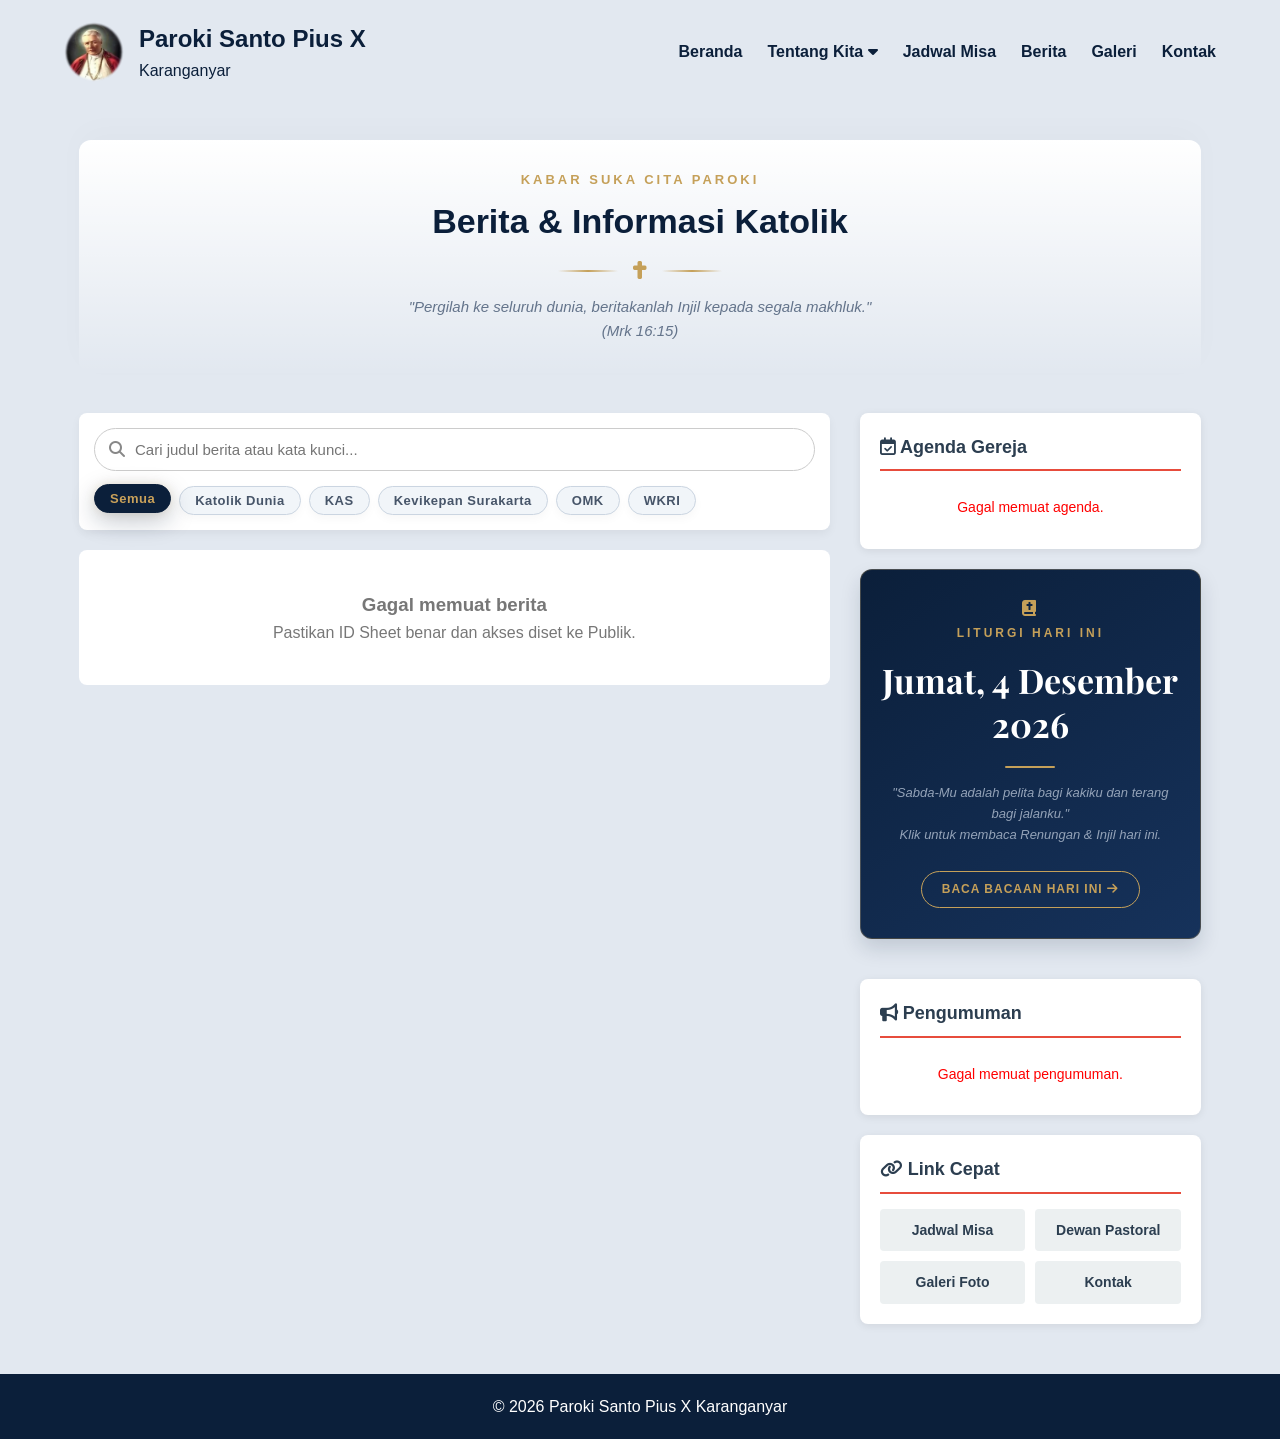
<file: berita.html>
<!DOCTYPE html>
<html lang="id">
<head>
<meta charset="UTF-8">
<meta name="viewport" content="width=device-width, initial-scale=1.0">
<title>Berita Katolik & Paroki - Paroki Santo Pius X</title>

<!-- Link CSS Bawaan Boss -->
<link rel="stylesheet" href="css/style.css">
<link rel="stylesheet" href="https://cdnjs.cloudflare.com/ajax/libs/font-awesome/6.5.1/css/all.min.css">
<link href="https://fonts.googleapis.com/css2?family=Playfair+Display:wght@700&display=swap" rel="stylesheet">
</head>

<body>

<header>
	<div class="nav-overlay" id="navOverlay"></div>
	<div class="header-left">
        <div class="menu-toggle" id="menuToggle"><i class="fas fa-bars"></i></div>
        <div class="logo-area">
            <img src="images/logo.png" alt="Logo">
            <div>
                <h1>Paroki Santo Pius X</h1>
                <p>Karanganyar</p>
            </div>
        </div>
    </div>
	<nav id="mainNav">
		<a href="index.html">Beranda</a>
		<div class="dropdown">
			<span class="dropdown-title">Tentang Kita <i class="fas fa-caret-down"></i></span>
			<div class="dropdown-menu">
				<a href="profil.html">Sambutan & Sejarah Gereja</a>
				<a href="pgpm.html">Dewan Pastoral Paroki</a>
			</div>
		</div>
		<a href="jadwal.html">Jadwal Misa</a>
		<a href="berita.html" class="active">Berita</a>
		<a href="galeri.html">Galeri</a>
		<a href="kontak.html">Kontak</a>
	</nav>
</header>

<section class="page-content" style="background-color: var(--news-bg); padding-bottom: 50px;">
   
   <div style="max-width: 1200px; margin: 0 auto; padding: 0 15px;">
        
		<!-- JUDUL ELEGAN MULAI -->
		<div class="premium-header-container">
			<span class="premium-subtitle">Kabar Suka Cita Paroki</span>
			<h2 class="premium-title">Berita & Informasi Katolik</h2>
    
			<div class="premium-divider">
				<span></span>
				<i class="fas fa-cross"></i> <!-- Icon Salib FontAwesome -->
				<span></span>
			</div>
    
			<p class="premium-desc">
				"Pergilah ke seluruh dunia, beritakanlah Injil kepada segala makhluk."<br>
				(Mrk 16:15)
			</p>
		</div>
		<!-- JUDUL ELEGAN SELESAI -->

        <div class="berita-layout">
            <!-- KOLOM KIRI (BERITA DINAMIS) -->
            <main class="kolom-kiri">
                
                <!-- Filter & Search -->
                <div class="tools-container">
                    <div class="search-box">
                        <i class="fas fa-search"></i>
                        <input type="text" id="inputPencarian" placeholder="Cari judul berita atau kata kunci...">
                    </div>
                    <div class="filter-pills" id="wadahFilter">
                        <button class="filter-btn active" data-kategori="all">Semua</button>
                        <button class="filter-btn" data-kategori="katolik">Katolik Dunia</button>
                        <button class="filter-btn" data-kategori="kas">KAS</button>
                        <button class="filter-btn" data-kategori="kevikepan">Kevikepan Surakarta</button>
                        <button class="filter-btn" data-kategori="omk">OMK</button>
                        <button class="filter-btn" data-kategori="wkri">WKRI</button>
                    </div>
                </div>

                <!-- Kontainer Dinamis untuk Headline -->
                <div id="wadahHeadline"></div>

                <!-- Kontainer Dinamis untuk List Berita (Grid) -->
                <div class="berita-grid" id="wadahListBerita"></div>

            </main>

            <!-- KOLOM KANAN (SIDEBAR TETAP) -->
            <aside class="kolom-kanan">
                <!-- Agenda Gereja -->
                <div class="widget">
                    <h3><i class="far fa-calendar-check"></i> Agenda Gereja</h3>
                    <!-- Beri ID 'list-agenda' pada tag UL ini -->
					<ul class="sidebar-list" id="list-agenda">
						<!-- Tulisan ini akan muncul sementara saat data sedang diambil dari Google -->
						<li style="text-align: center; color: #888; font-style: italic;">
							<i class="fas fa-spinner fa-spin"></i> Memuat agenda...
						</li>
					</ul>
                </div>

                <!-- Widget Kalender Liturgi Dinamis (Link ke Bahtera.net) -->
				<!-- Widget Kalender Liturgi Dinamis PREMIUM -->
				<a href="#" target="_blank" class="link-liturgi" id="link-bahtera">
    				<div class="widget-liturgi-premium">
        
       					 <div class="liturgi-header">
            				<i class="fas fa-book-bible"></i>
            				<span>LITURGI HARI INI</span>
       					 </div>
        
      					 <!-- Tanggal untuk tampilan teks -->
       					 <h2 id="tgl-liturgi-sekarang" class="tgl-teks-premium">Memuat tanggal...</h2>
        
        				<div class="divider-emas"></div>
        
       						 <p class="liturgi-desc-premium">
            					"Sabda-Mu adalah pelita bagi kakiku dan terang bagi jalanku."<br>
           						 Klik untuk membaca Renungan & Injil hari ini.
       						 </p>
        
        					<div class="liturgi-aksi-premium">
           						 <span class="btn-baca-premium">BACA BACAAN HARI INI <i class="fas fa-arrow-right"></i></span>
       						</div>

   					 </div>
				</a>

                <!-- Widget Pengumuman (Otomatis dari Google Sheets Tab 'Pengumuman') -->
				<div class="widget">
				    <h3><i class="fas fa-bullhorn"></i> Pengumuman</h3>
   					<ul class="sidebar-list" id="list-pengumuman">
        				<li style="text-align: center; color: #888; font-style: italic;">
          				  <i class="fas fa-spinner fa-spin"></i> Memuat pengumuman...
        				</li>
    				</ul>
				</div>

                <!-- Link Cepat -->
                <div class="widget">
                    <h3><i class="fas fa-link"></i> Link Cepat</h3>
                    <div class="quick-links">
                        <a href="jadwal.html">Jadwal Misa</a>
                        <a href="pgpm.html">Dewan Pastoral</a>
                        <a href="galeri.html">Galeri Foto</a>
                        <a href="kontak.html">Kontak</a>
                    </div>
                </div>
            </aside>
        </div>
    </div>
</section>

<!-- CSS KHUSUS HALAMAN BERITA -->
<style>
    :root {
        --news-primary: #2c3e50; 
        --news-accent: #e74c3c; 
        --news-bg: #e2e8f0; /* Latar buram agak gelap */
        --news-radius: 8px;
    }

    .page-title-news {
        text-align: center;
        color: var(--news-primary);
        margin-bottom: 30px;
        border-bottom: 2px solid var(--news-primary);
        padding-bottom: 10px;
        font-size: 28px;
        font-weight: bold;
    }

    /* === LAYOUT GRID UTAMA === */
    .berita-layout {
        display: grid;
        grid-template-columns: 2.2fr 1fr; 
        gap: 30px;
        max-width: 1200px;
        margin: 0 auto;
    }

    /* === KOLOM KIRI (BERITA UTAMA) === */
    .kolom-kiri {
        display: flex;
        flex-direction: column;
        gap: 20px;
    }

    /* Alat Filter & Pencarian */
    .tools-container {
        background: #fff;
        padding: 15px;
        border-radius: var(--news-radius);
        box-shadow: 0 4px 10px rgba(0,0,0,0.05);
        display: flex;
        flex-direction: column;
        gap: 15px;
    }

    .search-box {
        position: relative;
        width: 100%;
    }
    .search-box input {
        width: 100%;
        padding: 12px 15px 12px 40px;
        border: 1px solid #ccc;
        border-radius: 25px;
        font-size: 15px;
        box-sizing: border-box;
        outline: none;
    }
    .search-box input:focus { border-color: var(--news-primary); }
    .search-box i {
        position: absolute;
        left: 15px;
        top: 50%;
        transform: translateY(-50%);
        color: #888;
    }

    .filter-pills {
        display: flex;
        flex-wrap: wrap;
        gap: 8px;
    }
    .filter-btn {
        background: #f1f5f9;
        color: #475569;
        border: 1px solid #cbd5e1;
        padding: 6px 15px;
        border-radius: 20px;
        font-size: 13px;
        font-weight: 600;
        cursor: pointer;
        transition: 0.3s;
    }
    .filter-btn:hover, .filter-btn.active {
        background: var(--news-primary);
        color: #fff;
        border-color: var(--news-primary);
    }

    /* Card Berita */
    .news-card {
        background: #fff;
        border-radius: var(--news-radius);
        box-shadow: 0 4px 10px rgba(0,0,0,0.08);
        overflow: hidden;
    }
    
    /* Headline */
    .headline-img { width: 100%; height: 350px; object-fit: cover; }
    .headline-content { padding: 20px; }
    .kategori-badge {
        background: var(--news-accent);
        color: white;
        padding: 4px 10px;
        font-size: 12px;
        border-radius: 15px;
        font-weight: bold;
        text-transform: uppercase;
        display: inline-block;
        margin-bottom: 10px;
    }
    .headline-title { margin: 0 0 10px; font-size: 24px; color: var(--news-primary); line-height: 1.3;}

    /* List Berita (Grid 2 Kolom) */
    .berita-grid {
        display: grid;
        grid-template-columns: 1fr 1fr;
        gap: 20px;
    }
    .berita-item {
        background: #fff;
        border-radius: var(--news-radius);
        box-shadow: 0 2px 5px rgba(0,0,0,0.08);
        overflow: hidden;
        display: flex;
        flex-direction: column;
    }
    .berita-item img { width: 100%; height: 180px; object-fit: cover; }
    .berita-item-content { padding: 15px; flex-grow: 1; display: flex; flex-direction: column; }
    .berita-item-title { margin: 10px 0; font-size: 16px; line-height: 1.4; }
    .berita-item-title a { text-decoration: none; color: var(--news-primary); font-weight: bold; }
    .berita-item-title a:hover { color: var(--news-accent); }
    .berita-meta { font-size: 12px; color: #777; margin-bottom: 5px; }

    /* === KOLOM KANAN (SIDEBAR) === */
    .kolom-kanan { display: flex; flex-direction: column; gap: 20px; }
    .widget {
        background: #fff;
        padding: 20px;
        border-radius: var(--news-radius);
        box-shadow: 0 2px 8px rgba(0,0,0,0.08);
    }
    .widget h3 {
        margin-top: 0; color: var(--news-primary); font-size: 18px;
        border-bottom: 2px solid var(--news-accent); padding-bottom: 8px; margin-bottom: 15px;
    }
    .sidebar-list { list-style: none; padding: 0; margin: 0; }
    .sidebar-list li { padding: 10px 0; border-bottom: 1px solid #eee; font-size: 14px; }
    .sidebar-list li:last-child { border-bottom: none; }
    .tanggal-badge {
        display: inline-block; background: var(--news-primary); color: white;
        padding: 3px 8px; border-radius: 4px; font-size: 12px; margin-right: 8px;
    }
    .quick-links { display: grid; grid-template-columns: 1fr 1fr; gap: 10px; }
    .quick-links a {
        display: block; text-align: center; background: #ecf0f1; color: var(--news-primary);
        padding: 10px; border-radius: 4px; text-decoration: none; font-size: 14px; font-weight: bold; transition: 0.3s;
    }
    .quick-links a:hover { background: var(--news-primary); color: white; }

    /* Error / Kosong state */
    .empty-state { text-align: center; padding: 40px 20px; background: #fff; border-radius: 8px; color: #777; }

    /* RESPONSIVE */
    @media (max-width: 900px) {
        .berita-layout { grid-template-columns: 1fr; }
        .berita-grid { grid-template-columns: 1fr; }
    }
	
	    /* === STYLE JUDUL BERITA PREMIUM === */
    .premium-header-container {
        text-align: center;
        margin-bottom: 40px;
        padding: 30px 15px;
        background: linear-gradient(to bottom, #ffffff, transparent);
        border-radius: 12px;
        box-shadow: 0 -10px 30px rgba(0,0,0,0.02);
    }
    
    .premium-subtitle {
        display: block;
        font-size: 13px;
        font-weight: 700;
        color: #C5A059; /* Warna Emas Elegan */
        text-transform: uppercase;
        letter-spacing: 3px;
        margin-bottom: 10px;
    }
    
    .premium-title {
        color: #0B1F3A; /* Warna Biru Gelap sesuai tema header Boss */
        font-size: 36px;
        font-weight: 800;
        margin: 0;
        line-height: 1.2;
    }
    
    /* Garis pembatas dengan salib */
    .premium-divider {
        display: flex;
        align-items: center;
        justify-content: center;
        margin: 15px 0;
        gap: 15px;
    }
    
    .premium-divider span {
        width: 60px;
        height: 2px;
        background: linear-gradient(to right, transparent, #C5A059, transparent);
    }
    
    .premium-divider i {
        color: #C5A059;
        font-size: 18px;
    }
    
    .premium-desc {
        color: #64748b;
        font-size: 15px;
        font-style: italic;
        margin: 0;
        max-width: 600px;
        margin: 0 auto;
    }

    /* Responsif untuk HP */
    @media (max-width: 768px) {
        .premium-title { font-size: 28px; }
        .premium-desc { font-size: 14px; }
    }

/* ========================================================
   GAYA WIDGET LITURGI PREMIUM (NAVY & GOLD)
   ======================================================== */
.link-liturgi {
    text-decoration: none;
    display: block;
    margin-bottom: 20px;
}

.widget-liturgi-premium {
    background: linear-gradient(145deg, #0B1F3A 0%, #16325B 100%); /* Latar Navy Biru Malam */
    border-radius: 12px;
    padding: 30px 20px;
    text-align: center;
    position: relative;
    border: 1px solid rgba(197, 160, 89, 0.3); /* Bingkai Emas Tipis */
    box-shadow: 0 10px 20px rgba(11, 31, 58, 0.15);
    transition: all 0.4s ease;
    overflow: hidden;
}

/* Judul Atas (Liturgi Hari Ini) */
.liturgi-header {
    color: #C5A059; /* Warna Emas */
    font-size: 12px;
    font-weight: 700;
    letter-spacing: 3px;
    margin-bottom: 15px;
    text-transform: uppercase;
}

.liturgi-header i {
    font-size: 16px;
    margin-bottom: 8px;
    display: block;
}

/* Teks Tanggal */
.tgl-teks-premium {
    font-family: 'Playfair Display', serif; 
    font-size: 22px;
    font-weight: 700;
    color: #ffffff !important; /* <--- INI JURUS PAKSAANNYA BOSS 😂 */
    margin: 0;
    line-height: 1.3;
}

/* Garis Pembatas Emas */
.divider-emas {
    width: 50px;
    height: 2px;
    background-color: #C5A059;
    margin: 15px auto;
    border-radius: 2px;
}

/* Deskripsi / Kutipan Ayat */
.liturgi-desc-premium {
    font-size: 13px;
    color: #94a3b8; /* Abu-abu kebiruan terang */
    font-style: italic;
    line-height: 1.6;
    margin-bottom: 25px;
}

/* Tombol Baca */
.btn-baca-premium {
    display: inline-block;
    background-color: transparent;
    color: #C5A059;
    border: 1px solid #C5A059;
    padding: 8px 20px;
    border-radius: 30px;
    font-size: 12px;
    font-weight: 600;
    letter-spacing: 1px;
    transition: all 0.3s ease;
}

/* EFEK SAAT MOUSE DIARAHKAN (HOVER) */
.link-liturgi:hover .widget-liturgi-premium {
    transform: translateY(-8px); /* Melayang naik */
    box-shadow: 0 15px 30px rgba(11, 31, 58, 0.25);
    border-color: #C5A059; /* Bingkai Emas menyala */
}

.link-liturgi:hover .btn-baca-premium {
    background-color: #C5A059;
    color: #0B1F3A; /* Teks tombol jadi gelap */
}

</style>
	
<footer>© 2026 Paroki Santo Pius X Karanganyar</footer>

<!-- SCRIPT UNTUK MENGAMBIL AGENDA & PENGUMUMAN DARI GOOGLE SHEETS -->
<script src="js/script.js"></script>
<script>
document.addEventListener('DOMContentLoaded', function() {
    
    // === 1. ID GOOGLE SHEET UTAMA ===
    const sheetID = "13FhqeJEq11IJpAlkTxre0HOY_DRXPJervBRdMRAwr_o"; 
    
    // URL Spesifik untuk memanggil masing-masing Tab (Perhatikan tulisan &sheet=...)
    const urlAgenda = `https://docs.google.com/spreadsheets/d/${sheetID}/gviz/tq?tqx=out:json&sheet=Agenda`;
    const urlPengumuman = `https://docs.google.com/spreadsheets/d/${sheetID}/gviz/tq?tqx=out:json&sheet=Pengumuman`;

    const listAgenda = document.getElementById('list-agenda');
    const listPengumuman = document.getElementById('list-pengumuman');

    // === MESIN PEMBACA TANGGAL AGENDA ===
    function apakahSudahLewat(teksTanggal) {
        const bulanIndo = {
            'jan': 0, 'feb': 1, 'mar': 2, 'apr': 3, 'mei': 4, 'jun': 5,
            'jul': 6, 'agt': 7, 'sep': 8, 'okt': 9, 'nov': 10, 'des': 11
        };
        try {
            let parts = teksTanggal.toLowerCase().replace(/[^a-z0-9]/g, ' ').trim().split(/\s+/);
            if(parts.length < 2) return false;
            let tgl = parseInt(parts[0]);
            let angkaBulan = bulanIndo[parts[1].substring(0, 3)];
            if(angkaBulan === undefined) return false;
            let batasAkhirAgenda = new Date(new Date().getFullYear(), angkaBulan, tgl, 23, 59, 59);
            return batasAkhirAgenda < new Date();
        } catch(e) { return false; }
    }

    // === 2. FUNGSI MENGAMBIL DATA AGENDA ===
    if(listAgenda) {
        fetch(urlAgenda)
            .then(res => res.text())
            .then(text => {
                const json = JSON.parse(text.substring(text.indexOf("{"), text.lastIndexOf("}") + 1));
                const rows = json.table.rows;
                let htmlAgenda = '';
                let jumlahTampil = 0;

                for (let i = 1; i < rows.length; i++) { // Mulai dari baris ke-2
                    let baris = rows[i];
                    if (!baris.c) continue; 

                    let tanggal = baris.c[0] ? (baris.c[0].f || baris.c[0].v) : '';
                    let namaAgenda = baris.c[1] ? (baris.c[1].f || baris.c[1].v) : '';

                    if (tanggal && namaAgenda && !apakahSudahLewat(tanggal)) {
                        htmlAgenda += `<li><span class="tanggal-badge">${tanggal}</span> ${namaAgenda}</li>`;
                        jumlahTampil++;
                    }
                }
                listAgenda.innerHTML = jumlahTampil > 0 ? htmlAgenda : `<li style="text-align:center; color:#888;">Tidak ada agenda terdekat.</li>`;
            })
            .catch(err => {
                console.error("Error Agenda:", err);
                listAgenda.innerHTML = `<li style="color:red; text-align:center;">Gagal memuat agenda.</li>`;
            });
    }

    // === 3. FUNGSI MENGAMBIL DATA PENGUMUMAN ===
    if(listPengumuman) {
        fetch(urlPengumuman)
            .then(res => res.text())
            .then(text => {
                const json = JSON.parse(text.substring(text.indexOf("{"), text.lastIndexOf("}") + 1));
                const rows = json.table.rows;
                let htmlPengumuman = '';

                // Mulai dari baris ke-2 (asumsi baris 1 adalah Judul 'Isi Pengumuman')
                for (let i = 1; i < rows.length; i++) { 
                    let baris = rows[i];
                    if (!baris.c) continue;

                    // Mengambil data dari Kolom A (index 0)
                    let teksPengumuman = baris.c[0] ? (baris.c[0].f || baris.c[0].v) : '';

                    if (teksPengumuman) {
                        htmlPengumuman += `<li>${teksPengumuman}</li>`;
                    }
                }
                
                listPengumuman.innerHTML = htmlPengumuman !== '' ? htmlPengumuman : `<li style="text-align:center; color:#888;">Tidak ada pengumuman baru.</li>`;
            })
            .catch(err => {
                console.error("Error Pengumuman:", err);
                listPengumuman.innerHTML = `<li style="color:red; text-align:center;">Gagal memuat pengumuman.</li>`;
            });
    }

});
</script>

<!-- Script Tanggal Otomatis & Link Bahtera.net -->
<script>
document.addEventListener('DOMContentLoaded', function() {
    // Mencari elemen
    const tglElement = document.getElementById('tgl-liturgi-sekarang');
    const linkBahtera = document.getElementById('link-bahtera');
    
    if (tglElement && linkBahtera) {
        // Mengambil waktu hari ini
        const sekarang = new Date();
        
        // ==========================================
        // 1. MENGUBAH TAMPILAN TEKS (Bahasa Indonesia)
        // ==========================================
        const opsi = { weekday: 'long', year: 'numeric', month: 'long', day: 'numeric' };
        const tglIndo = sekarang.toLocaleDateString('id-ID', opsi);
        tglElement.innerText = tglIndo; // Contoh: "Senin, 25 Agustus 2024"

        // ==========================================
        // 2. MERAKIT LINK BAHTERA.NET (YYYY-MM-DD)
        // ==========================================
        const tahun = sekarang.getFullYear();
        
        // getMonth() dimulai dari 0 (Januari = 0), makanya ditambah 1
        // padStart(2, '0') gunanya agar angka 8 menjadi '08'
        const bulan = String(sekarang.getMonth() + 1).padStart(2, '0');
        
        const tanggal = String(sekarang.getDate()).padStart(2, '0');
        
        // Menggabungkan menjadi URL utuh
        const urlDinamis = `https://bahtera.net/bacaan/${tahun}-${bulan}-${tanggal}`;
        
        // Memasukkan URL ke dalam tombol HTML
        linkBahtera.href = urlDinamis;
    }
});
</script>
	
<!-- SCRIPT MESIN BERITA DINAMIS DARI GOOGLE SHEETS -->
<script>
document.addEventListener('DOMContentLoaded', function() {
    
    // === 1. PENGATURAN GOOGLE SHEETS ===
    const sheetID = "13FhqeJEq11IJpAlkTxre0HOY_DRXPJervBRdMRAwr_o"; // <-- GANTI DENGAN ID BOSS
    const urlBerita = `https://docs.google.com/spreadsheets/d/${sheetID}/gviz/tq?tqx=out:json&sheet=Berita`;

    // === 2. ELEMEN HTML ===
    const wadahHeadline = document.getElementById('wadahHeadline');
    const wadahListBerita = document.getElementById('wadahListBerita');
    const inputPencarian = document.getElementById('inputPencarian');
    const newsFilterBtns = document.querySelectorAll('.filter-btn');

    let dataBeritaGlobal = []; // Tempat menyimpan semua berita dari Google Sheets
    let filterSaatIni = 'all';
    let keywordSaatIni = '';

    // === TAMPILAN LOADING SEMENTARA ===
    wadahHeadline.innerHTML = `<div style="text-align:center; padding:50px; color:#888;"><i class="fas fa-spinner fa-spin fa-2x"></i><p>Memuat berita terbaru...</p></div>`;

    // === 3. AMBIL DATA DARI GOOGLE SHEETS ===
    fetch(urlBerita)
        .then(res => res.text())
        .then(text => {
            const jsonString = text.substring(text.indexOf("{"), text.lastIndexOf("}") + 1);
            const json = JSON.parse(jsonString);
            const rows = json.table.rows;

            // Fungsi bantu baca sel Google Sheet
            const getVal = (cell) => cell ? (cell.f || cell.v) : '';

            // Membaca baris mulai dari baris ke-2 (karena baris 1 adalah judul kolom)
            for (let i = 0; i < rows.length; i++) {
                let baris = rows[i];
                if (!baris.c) continue;

                // Memasukkan data ke dalam Array agar bisa di-filter dan di-search
                dataBeritaGlobal.push({
                    kode: getVal(baris.c[0]).toString().toLowerCase().trim(),
                    nama_kategori: getVal(baris.c[1]),
                    judul: getVal(baris.c[2]),
                    tgl: getVal(baris.c[3]),
                    img: getVal(baris.c[4]) || 'images/logo.png', // Gambar default jika kosong
                    kutipan: getVal(baris.c[5]),
                    link: getVal(baris.c[6]) || '#'
                });
            }

            // Setelah data selesai diambil, jalankan fungsi Render (Tampilkan ke layar)
            renderBerita();
        })
        .catch(err => {
            console.error("Error Berita:", err);
            wadahHeadline.innerHTML = `<div class="empty-state"><h3>Gagal memuat berita</h3><p>Pastikan ID Sheet benar dan akses diset ke Publik.</p></div>`;
        });

    // === 4. FUNGSI RENDER (MENYARING & MENAMPILKAN) ===
    function renderBerita() {
        // A. Saring data berdasarkan Kategori & Pencarian (Search)
        const dataDisaring = dataBeritaGlobal.filter(item => {
            const cocokKategori = (filterSaatIni === 'all') || (item.kode === filterSaatIni);
            const cocokKeyword = item.judul.toLowerCase().includes(keywordSaatIni.toLowerCase()) || 
                                 item.kutipan.toLowerCase().includes(keywordSaatIni.toLowerCase());
            return cocokKategori && cocokKeyword;
        });

        // B. Kosongkan wadah
        wadahHeadline.innerHTML = '';
        wadahListBerita.innerHTML = '';

        // C. Jika hasil filter kosong
        if (dataDisaring.length === 0) {
            wadahHeadline.innerHTML = `
                <div class="empty-state">
                    <i class="fas fa-search" style="font-size:40px; color:#ccc; margin-bottom:15px;"></i>
                    <h3>Berita tidak ditemukan</h3>
                    <p>Tidak ada berita untuk kategori atau pencarian tersebut.</p>
                </div>`;
            return;
        }

        // D. Berita Pertama (Index 0) jadikan Headline Besar
        const headlineData = dataDisaring[0];
        wadahHeadline.innerHTML = `
            <article class="news-card">
                <img src="${headlineData.img}" alt="Headline" class="headline-img">
                <div class="headline-content">
                    <span class="kategori-badge">${headlineData.nama_kategori}</span>
                    <h2 class="headline-title">${headlineData.judul}</h2>
                    <p style="color: #666; font-size: 14px; margin-top:0;"><i class="far fa-calendar-alt"></i> ${headlineData.tgl}</p>
                    <p>${headlineData.kutipan}</p>
                    <a href="${headlineData.link}" target="_blank" style="color: var(--news-accent); font-weight: bold; text-decoration: none;">Baca selengkapnya <i class="fas fa-arrow-right"></i></a>
                </div>
            </article>
        `;

        // E. Sisanya (Index 1 dst) jadikan Grid (Kotak-kotak kecil)
        const listData = dataDisaring.slice(1);
        listData.forEach(item => {
            const card = document.createElement('article');
            card.className = 'berita-item';
            card.innerHTML = `
                <img src="${item.img}" alt="${item.judul}">
                <div class="berita-item-content">
                    <div class="berita-meta">
                        <i class="fas fa-tag"></i> ${item.nama_kategori} | <i class="far fa-calendar-alt"></i> ${item.tgl}
                    </div>
                    <h3 class="berita-item-title"><a href="${item.link}" target="_blank">${item.judul}</a></h3>
                    <p style="font-size: 13px; color: #555; margin-bottom: 0;">${item.kutipan.substring(0, 90)}...</p>
                    <div style="margin-top: auto; padding-top: 15px;">
                        <a href="${item.link}" target="_blank" style="font-size:13px; color: var(--news-primary); font-weight:bold; text-decoration:none;">Baca <i class="fas fa-angle-right"></i></a>
                    </div>
                </div>
            `;
            wadahListBerita.appendChild(card);
        });
    }

    // === 5. EVENT LISTENER (TOMBOL KATEGORI & KOTAK PENCARIAN) ===
    
    // Pencarian Teks (Mengetik di kolom search)
    if(inputPencarian) {
        inputPencarian.addEventListener('input', (e) => {
            keywordSaatIni = e.target.value;
            renderBerita();
        });
    }

    // Klik Tombol Kategori
    newsFilterBtns.forEach(btn => {
        btn.addEventListener('click', () => {
            // Ubah tampilan tombol yang aktif
            newsFilterBtns.forEach(b => b.classList.remove('active'));
            btn.classList.add('active');
            
            // Set filter dan render ulang
            filterSaatIni = btn.getAttribute('data-kategori');
            renderBerita();
        });
    });

});
</script>

</body>
</html>
</file>
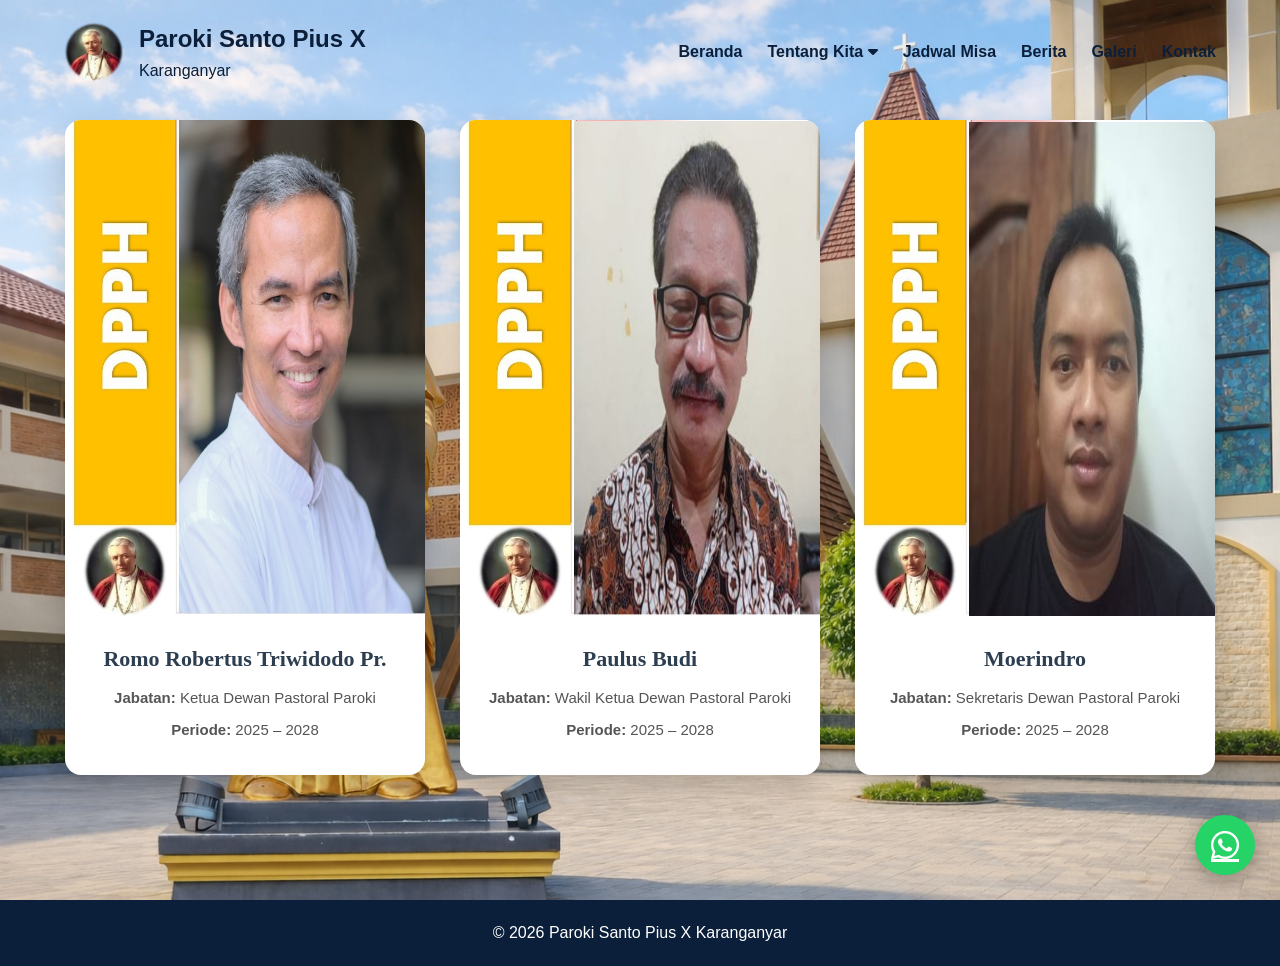
<file: dewan-harian.html>
<!DOCTYPE html>
<html lang="id">
<head>
<meta charset="UTF-8">
<meta name="viewport" content="width=device-width, initial-scale=1.0">

<!-- GANTI TITLE INI SESUAI HALAMAN -->
<title>Dewan Pastoral Paroki` - Paroki Santo Pius X</title>

<link rel="stylesheet" href="css/style.css">
<link rel="stylesheet" href="https://cdnjs.cloudflare.com/ajax/libs/font-awesome/6.5.1/css/all.min.css">
</head>

<body>

<!-- ====== HEADER (SAMA SEMUA HALAMAN) ====== -->
<header>
	<div class="nav-overlay" id="navOverlay"></div>
	
	<div class="header-left">
        <div class="menu-toggle" id="menuToggle">
            <i class="fas fa-bars"></i>
        </div>

        <div class="logo-area">
            <img src="images/logo.png" alt="Logo">
            <div>
                <h1>Paroki Santo Pius X</h1>
                <p>Karanganyar</p>
            </div>
        </div>
    </div>

	<nav id="mainNav">
		<a href="index.html">Beranda</a>

		<div class="dropdown">
			<span class="dropdown-title">
				Tentang Kita <i class="fas fa-caret-down"></i>
			</span>

			<div class="dropdown-menu">
				<a href="profil.html">Sambutan & Sejarah Gereja</a>
				<a href="pgpm.html">Pengurus PGPM</a>
				<a href="dewan-harian.html">Dewan Pastoral Paroki</a>
			</div>
		</div>

		<a href="jadwal.html">Jadwal Misa</a>
		<a href="berita.html">Berita</a>
		<a href="galeri.html">Galeri</a>
		<a href="kontak.html">Kontak</a>
	</nav>
</header>


<!-- ====== ISI HALAMAN (BAGIAN INI YANG DIGANTI-GANTI) ====== -->
<section class="pengurus-section">

<!--    <h2>Dewan Pastoral Paroki</h2> -->

    <div class="pengurus-container">

        <!-- CARD 1 -->
        <div class="pengurus-card fade-in">
            <div class="pengurus-foto">
                <img src="images/dpph1.jpg" alt="Nama Pengurus">
            </div>
            <div class="pengurus-info">
                <h3>Romo Robertus Triwidodo Pr.</h3>
                <p><strong>Jabatan:</strong> Ketua Dewan Pastoral Paroki</p>
                <p><strong>Periode:</strong> 2025 – 2028</p>
                
            </div>
        </div>

        <!-- CARD 2 -->
        <div class="pengurus-card fade-in">
            <div class="pengurus-foto">
                <img src="images/dpph2.jpg" alt="Nama Pengurus">
            </div>
            <div class="pengurus-info">
                <h3>Paulus Budi</h3>
                <p><strong>Jabatan:</strong> Wakil Ketua Dewan Pastoral Paroki</p>
                <p><strong>Periode:</strong> 2025 – 2028</p>
                
            </div>
        </div>
		
		<!-- CARD 3 -->
        <div class="pengurus-card fade-in">
            <div class="pengurus-foto">
                <img src="images/dpph3.jpg" alt="Nama Pengurus">
            </div>
            <div class="pengurus-info">
                <h3>Moerindro</h3>
                <p><strong>Jabatan:</strong> Sekretaris Dewan Pastoral Paroki</p>
                <p><strong>Periode:</strong> 2025 – 2028</p>
                
            </div>
        </div>
    </div>

</section>

<!-- ====== AKHIR ISI HALAMAN ====== -->


<!-- ====== FOOTER (SAMA SEMUA HALAMAN) ====== -->
<footer>
    © 2026 Paroki Santo Pius X Karanganyar
</footer>

<!-- POPUP WHATSAPP -->
<div class="wa-popup" id="waPopup">

    <div class="wa-header">
        <span>Sekretariat Paroki</span>
        <button onclick="closeWAPopup()">×</button>
    </div>

    <div class="wa-body">
        <p>
            Selamat datang di Sekretariat Paroki St. PIUS X Karanganar. 
            Silahkan chat untuk informasi lebih lanjut. 🏠👋
        </p>

        <a href="https://wa.me/6281391390040?text=Halo%20Sekretariat%20Paroki"
           target="_blank" class="wa-open-btn">
            Open Chat
        </a>
    </div>

</div>

<!-- ====== TOMBOL WHATSAPP (SAMA SEMUA HALAMAN) ====== -->
<a href="https://wa.me/6281391390040?text=Halo%20Paroki%20Santo%20Pius%20X" 
   class="wa-float" target="_blank" title="Chat WhatsApp">
   <i class="fab fa-whatsapp"></i>
</a>

<!-- ====== SCRIPT (SAMA SEMUA HALAMAN) ====== -->
<script src="js/script.js"></script>

</body>
</html>
</file>
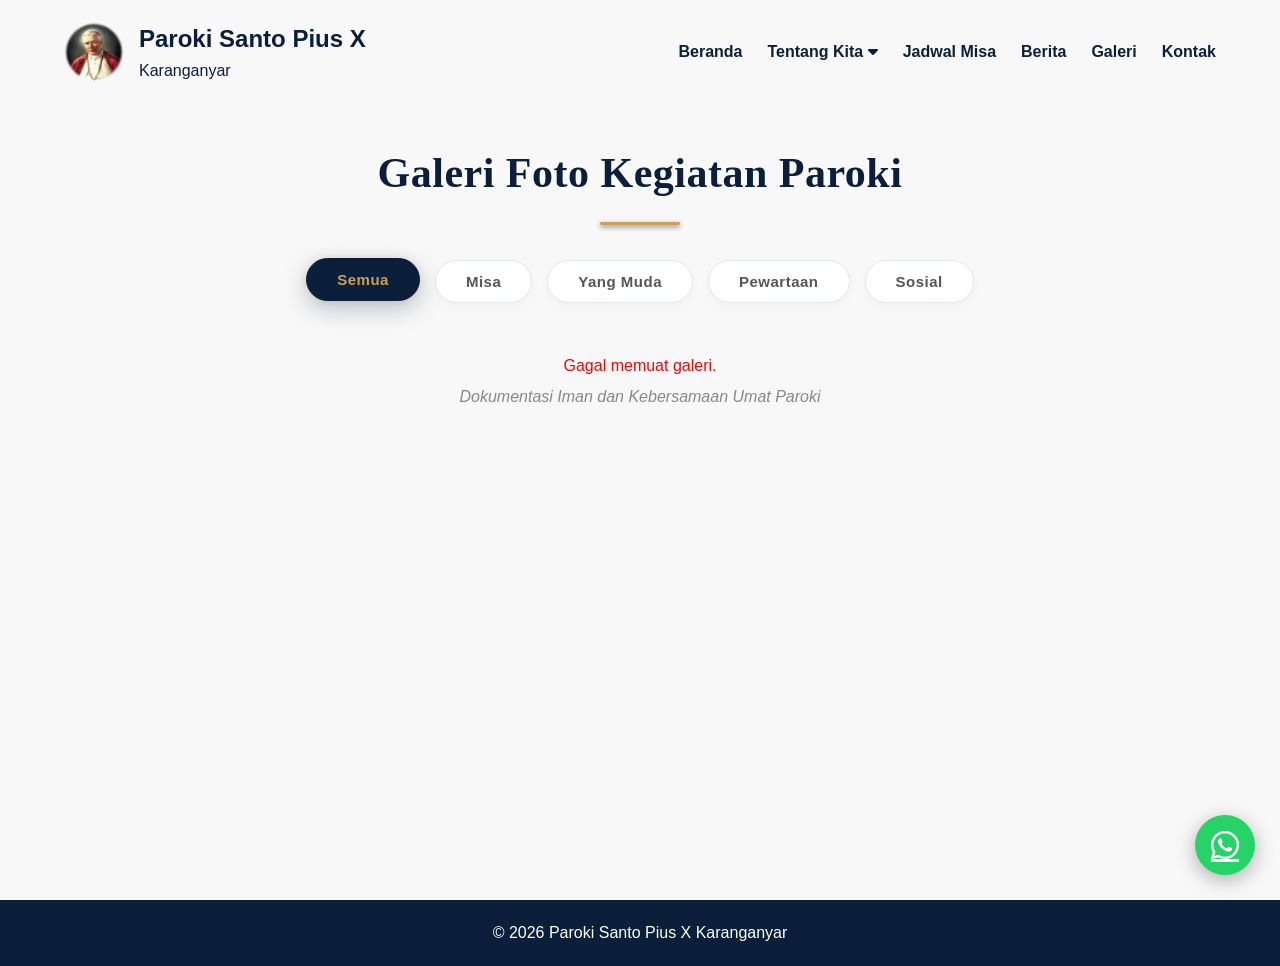
<file: galeri.html>
<!DOCTYPE html>
<html lang="id">
<head>
<meta charset="UTF-8">
<meta name="viewport" content="width=device-width, initial-scale=1.0">
<title>Galeri Foto Kegiatan - Paroki Santo Pius X</title>

<link rel="stylesheet" href="css/style.css">
<link rel="stylesheet" href="https://cdnjs.cloudflare.com/ajax/libs/font-awesome/6.5.1/css/all.min.css">
</head>

<body>

<header>
	<div class="nav-overlay" id="navOverlay"></div>
	
	<div class="header-left">
        <div class="menu-toggle" id="menuToggle">
            <i class="fas fa-bars"></i>
        </div>

        <div class="logo-area">
            <img src="images/logo.png" alt="Logo">
            <div>
                <h1>Paroki Santo Pius X</h1>
                <p>Karanganyar</p>
            </div>
        </div>
    </div>

	<nav id="mainNav">
		<a href="index.html">Beranda</a>

		<div class="dropdown">
			<span class="dropdown-title">
				Tentang Kita <i class="fas fa-caret-down"></i>
			</span>

			<div class="dropdown-menu">
				<a href="profil.html">Sambutan & Sejarah Gereja</a>
				<a href="pgpm.html">Dewan Pastoral Paroki</a>
			</div>
		</div>

		<a href="jadwal.html">Jadwal Misa</a>
		<a href="berita.html">Berita</a>
		<a href="galeri.html">Galeri</a>
		<a href="kontak.html">Kontak</a>
	</nav>
</header>

<!-- ISI HALAMAN -->
<!-- <section class="page-content"> -->
   <!-- <h2>Galeri Foto Kegiatan Paroki</h2>
    <p>Isi konten halaman di sini.</p> -->
<!-- </section> -->

<section class="galeri">
    <h2>Galeri Foto Kegiatan Paroki</h2>
	<!-- Tambahkan garis ini -->
    <hr class="garis-cantik" style="width: 80px; height: 3px; background: #C9A15A; border: none; border-radius: 5px; margin: 15px auto 35px;">
   	
	<!-- FILTER KATEGORI -->
    <div class="galeri-filter">
        <button class="filter-btn active" data-filter="all">Semua</button>
        <button class="filter-btn" data-filter="misa">Misa</button>
        <button class="filter-btn" data-filter="yang muda">Yang Muda</button>
        <button class="filter-btn" data-filter="pewartaan">Pewartaan</button>
        <button class="filter-btn" data-filter="sosial">Sosial</button>
    </div>

    <!-- GRID GALERI YANG AKAN DIISI OTOMATIS OLEH SPREADSHEETS -->
    <div class="galeri-grid" id="wadah-galeri-dinamis">
        <p style="text-align: center; width: 100%; color: #888; grid-column: 1 / -1;">
            <i class="fas fa-spinner fa-spin"></i> Sedang memuat galeri foto...
        </p>
    </div>
</section>

<!-- ==========================
     LIGHTBOX ELEGAN (PASTIKAN STRUKTURNYA PERSIS INI)
========================== -->
<div class="lightbox" id="lightbox">
    <!-- Tombol Tutup -->
    <span class="lightbox-close" id="lightboxClose">&times;</span>

    <!-- Tombol Prev -->
    <span class="lightbox-prev" id="lightboxPrev">&#10094;</span>

        <!-- Wadah Konten di Tengah -->
    <div class="lightbox-content">
        
        <!-- INI WADAH KOSONGNYA (Video/Gambar akan dicetak otomatis di sini) -->
        <div id="lightboxMediaWadah" class="lightbox-media-wadah"></div>
        
        <div class="lightbox-text-box">
             <h3 class="lightbox-judul" id="lightboxJudul"></h3>
             <span class="lightbox-tanggal" id="lightboxTanggal"></span>
             <p class="lightbox-caption" id="lightboxCaption"></p>
        </div>
    </div>

    <!-- Tombol Next -->
    <span class="lightbox-next" id="lightboxNext">&#10095;</span>
</div>

<footer>
    © 2026 Paroki Santo Pius X Karanganyar
</footer>

<!-- POPUP WHATSAPP -->
<div class="wa-popup" id="waPopup">

    <div class="wa-header">
        <span>Sekretariat Paroki</span>
        <button onclick="closeWAPopup()">×</button>
    </div>

    <div class="wa-body">
        <p>
            Selamat datang di Sekretariat Paroki St. PIUS X Karanganar. 
            Silahkan chat untuk informasi lebih lanjut. 🏠👋
        </p>

        <a href="https://wa.me/6281391390040?text=Halo%20Sekretariat%20Paroki"
           target="_blank" class="wa-open-btn">
            Open Chat
        </a>
    </div>

</div>


<a href="https://wa.me/6281391390040?text=Halo%20Paroki%20Santo%20Pius%20X,%20saya%20ingin%20bertanya" 
   class="wa-float" target="_blank">
   <i class="fab fa-whatsapp"></i>
</a>

<script src="js/script.js"></script>

</body>
</html>
</file>
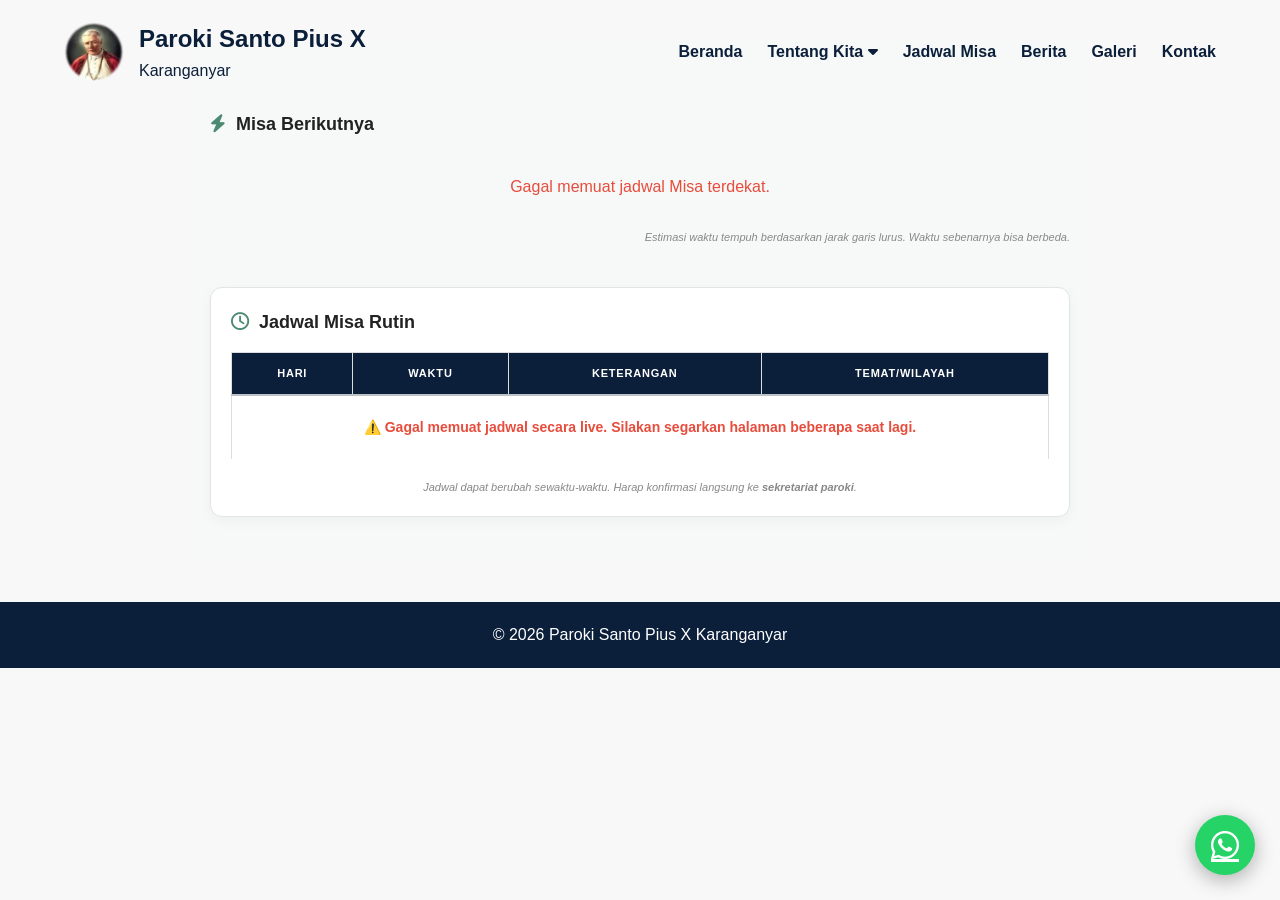
<file: jadwal.html>
<!DOCTYPE html>
<html lang="id">
<head>
<meta charset="UTF-8">
<meta name="viewport" content="width=device-width, initial-scale=1.0">
<title>Jadwal Misa - Paroki Santo Pius X</title>

<link rel="stylesheet" href="css/style.css">
<link rel="stylesheet" href="https://cdnjs.cloudflare.com/ajax/libs/font-awesome/6.5.1/css/all.min.css">
</head>

<body>

<header>
	<div class="nav-overlay" id="navOverlay"></div>
	
	<div class="header-left">
        <div class="menu-toggle" id="menuToggle">
            <i class="fas fa-bars"></i>
        </div>

        <div class="logo-area">
            <img src="images/logo.png" alt="Logo">
            <div>
                <h1>Paroki Santo Pius X</h1>
                <p>Karanganyar</p>
            </div>
        </div>
    </div>

	<nav id="mainNav">
		<a href="index.html">Beranda</a>

		<div class="dropdown">
			<span class="dropdown-title">
				Tentang Kita <i class="fas fa-caret-down"></i>
			</span>

			<div class="dropdown-menu">
				<a href="profil.html">Sambutan & Sejarah Gereja</a>
				<a href="pgpm.html">Dewan Pastoral Paroki</a>
			</div>
		</div>

		<a href="jadwal.html">Jadwal Misa</a>
		<a href="berita.html">Berita</a>
		<a href="galeri.html">Galeri</a>
		<a href="kontak.html">Kontak</a>
	</nav>
</header>

<!-- ISI HALAMAN -->

<section class="jadwalmisa-section">
    <div class="wrapper-jadwal-modern">

    <!-- BAGIAN 1: MISA BERIKUTNYA -->
    <div class="seksi-jadwal" style="padding-top: 50px;">
        <h3 class="judul-seksi"><i class="fas fa-bolt" style="color: #4a8b71;"></i> Misa Berikutnya</h3>
       
	   <!-- WADAH OTOMATIS UNTUK 3 MISA BERIKUTNYA -->
		<div id="wadahMisaBerikutnya">
			<p style="text-align:center; padding:20px;">Memuat jadwal...</p>
		</div>
        
        <div class="catatan-bawah">Estimasi waktu tempuh berdasarkan jarak garis lurus. Waktu sebenarnya bisa berbeda.</div>
    </div>


    <!-- BAGIAN 2: JADWAL MISA RUTIN -->
    <div class="seksi-jadwal mt-40">
        <div class="kotak-tabel">
            <h3 class="judul-seksi"><i class="far fa-clock" style="color: #4a8b71;"></i> Jadwal Misa Rutin</h3>
            
            <div class="wadah-tabel-responsive">
                <table class="tabel-rutin">
					<thead>
					<tr>
						<th>HARI</th>
						<th>WAKTU</th>
						<th>KETERANGAN</th>
						<th>TEMAT/WILAYAH</th>
					</tr>
					</thead>
					<!-- Perhatikan, saya menambahkan id="isi-jadwal-dinamis" di sini -->
					<tbody id="isi-jadwal-dinamis">
					<!-- Teks sementara sebelum data Google Sheets berhasil ditarik -->
					<tr>
						<td colspan="4" style="text-align: center; color: #888;">
							<i class="fas fa-spinner fa-spin"></i> Sedang mengambil jadwal terbaru...
						</td>
					</tr>
					</tbody>
				</table>
            </div>

            <div class="catatan-bawah center">Jadwal dapat berubah sewaktu-waktu. Harap konfirmasi langsung ke <strong>sekretariat paroki</strong>.</div>
        </div>
    </div>

</div>
</section>

<style>
/* Mewarnai latar countdown menjadi merah muda khusus untuk kartu pertama */
.kartu-aktif .sisa-waktu {
    background-color: #fce4ec !important; /* Warna Merah Muda (Soft Pink pastel) */
    color: #d81b60 !important; /* Warna teks merah gelap agar kontras & terbaca */
    border: 1px solid #f8bbd0 !important; /* Garis pinggir tipis merah muda */
    transition: all 0.3s ease;
}
/* Efek Warning Merah untuk waktu < 45 Menit di Plan B */
.sisa-waktu.warning-merah {
    background-color: #ef4444 !important; 
    color: #ffffff !important; 
    box-shadow: 0 0 10px rgba(239, 68, 68, 0.6) !important;
    animation: kedip-cepat 1s infinite !important;
}

@keyframes kedip-cepat {
    0% { transform: scale(1); opacity: 1; }
    50% { transform: scale(1.05); opacity: 0.8; }
    100% { transform: scale(1); opacity: 1; }
}

</style>

<footer>
    © 2026 Paroki Santo Pius X Karanganyar
</footer>

<!-- POPUP WHATSAPP -->
<div class="wa-popup" id="waPopup">

    <div class="wa-header">
        <span>Sekretariat Paroki</span>
        <button onclick="closeWAPopup()">×</button>
    </div>

    <div class="wa-body">
        <p>
            Selamat datang di Sekretariat Paroki St. PIUS X Karanganar. 
            Silahkan chat untuk informasi lebih lanjut. 🏠👋
        </p>

        <a href="https://wa.me/6281391390040?text=Halo%20Sekretariat%20Paroki"
           target="_blank" class="wa-open-btn">
            Open Chat
        </a>
    </div>

</div>

<a href="https://wa.me/6281391390040?text=Halo%20Paroki%20Santo%20Pius%20X,%20saya%20ingin%20bertanya" 
   class="wa-float" target="_blank">
   <i class="fab fa-whatsapp"></i>
</a>

<script src="js/script.js"></script>

<!-- ==========================================
     AWAL KODE TABEL & SCRIPT GOOGLE SHEETS 
=========================================== -->
<!--* Ambil data GooleSpreadSheets -->

<script>
    // Langsung menggunakan link CSV publik Anda tanpa perlu dipotong-potong
	//https://docs.google.com/spreadsheets/d/e/2PACX-1vSK_4Lki0EmzXCJX8Uqh90AbbLYwfVjM4DimWmhxk5BrfD3eNITQIHOdON4gzmMEBu3kvEOadsaCs45/pub?output=csv
    const urlCSV = "https://docs.google.com/spreadsheets/d/e/2PACX-1vRL5wQIAMDGcop31TI15DlsFBHNscqMSEAdq23uVqknE7pc4hDPcQ64zlYpgWJ8VKPYoUnJ3FymJgEP/pub?gid=345496304&single=true&output=csv";

    fetch(urlCSV)
        .then(response => {
            if (!response.ok) throw new Error("Gagal mengambil data dari Google");
            return response.text();
        })
        .then(dataText => {
            // Bersihkan karakter tak terlihat \r dan pisahkan per baris
            const barisData = dataText.replace(/\r/g, '').split('\n');
            let isiTabel = '';

            // Cek apakah pemisah kolomnya menggunakan koma (,) atau titik koma (;)
            const header = barisData[0] || '';
            const pemisah = header.includes(';') ? ';' : ',';

            // Loop dimulai dari baris ke-2 (i = 1) untuk melewati judul kolom
            for (let i = 1; i < barisData.length; i++) {
                const barisAktif = barisData[i].trim();
                if (barisAktif === '') continue; // Lewati jika ada baris kosong

                // Pisahkan teks berdasarkan pemisah yang terdeteksi
                const kolom = barisAktif.split(pemisah);

                // Bersihkan tanda kutip pembungkus bawaan CSV ("teks" -> teks)
                const hari = kolom[0] ? kolom[0].replace(/^"|"$/g, '').trim() : '';
                const waktu = kolom[1] ? kolom[1].replace(/^"|"$/g, '').trim() : '';
                const keterangan = kolom[2] ? kolom[2].replace(/^"|"$/g, '').trim() : '';
                const sumber = kolom[3] ? kolom[3].replace(/^"|"$/g, '').trim() : '';

                // Jika kolom utama kosong, jangan tampilkan baris rusak
                if (!hari && !waktu && !keterangan) continue;

                isiTabel += `
                    <tr>
                        <td><span class="pil-hari">${hari}</span></td>
                        <td class="waktu-tebal">${waktu} ${waktu.toLowerCase().includes('wib') ? '' : 'WIB'}</td>
                        <td class="keterangan-teks">${keterangan}</td>
                        <td class="sumber-teks">${sumber}</td>
                    </tr>
                `;
            }

            document.getElementById('isi-jadwal-dinamis').innerHTML = isiTabel || `
                <tr><td colspan="4" style="text-align:center; padding:20px;">Belum ada data jadwal yang diinput di Google Sheets.</td></tr>
            `;
        })
        .catch(error => {
            console.error("Detail Error:", error);
            document.getElementById('isi-jadwal-dinamis').innerHTML = `
                <tr>
                    <td colspan="4" style="text-align:center; color:#e74c3c; padding:20px; font-weight:600;">
                        ⚠️ Gagal memuat jadwal secara live. Silakan segarkan halaman beberapa saat lagi.
                    </td>
                </tr>
            `;
        });
</script>
<!-- ==========================================
     AKHIR KODE TABEL & SCRIPT GOOGLE SHEETS 
=========================================== -->

<!-- ==========================================
    AMBIL DATA JADWAL MISA BERURUTAN (QUEUE) - VERSI REVISI FINAL
=========================================== -->

<script>
document.addEventListener('DOMContentLoaded', function() {
    
    // === 1. MASUKKAN LINK CSV SHEET "Misa2" DI SINI ===
    const urlCSVMisa2 = "https://docs.google.com/spreadsheets/d/e/2PACX-1vRL5wQIAMDGcop31TI15DlsFBHNscqMSEAdq23uVqknE7pc4hDPcQ64zlYpgWJ8VKPYoUnJ3FymJgEP/pub?gid=542087165&single=true&output=csv";
    
    let DATA_SEMUA_MISA = [];
    const wadah = document.getElementById('wadahMisaBerikutnya');
    const NAMA_HARI = ['Minggu','Senin','Selasa','Rabu','Kamis','Jumat','Sabtu'];

    // === 2. AMBIL DATA DARI GOOGLE SHEETS ===
    fetch(urlCSVMisa2)
        .then(response => {
            if (!response.ok) throw new Error("Gagal mengambil data");
            return response.text();
        })
        .then(dataText => {
            const barisData = dataText.replace(/\r/g, '').split('\n');
            const header = barisData[0] || '';
            const pemisah = header.includes(';') ? ';' : ','; 

            for (let i = 1; i < barisData.length; i++) {
                const barisAktif = barisData[i].trim();
                if (barisAktif === '') continue;

                const kolom = barisAktif.split(pemisah);

                let tanggalRaw = kolom[0] ? kolom[0].replace(/^"|"$/g, '').trim() : ''; 
                const jamRaw = kolom[1] ? kolom[1].replace(/^"|"$/g, '').trim() : '';     
                const ket = kolom[2] ? kolom[2].replace(/^"|"$/g, '').trim() : '';
                const lokasi = kolom[3] ? kolom[3].replace(/^"|"$/g, '').trim() : '';

                if (tanggalRaw && jamRaw) {
                    
                    // --- PERBAIKAN 1: Ekstrak Angka Paksa (Anti Error AM/PM/Detik Sheets) ---
                    // Mengambil hanya 2 angka di depan dan 2 angka di belakang titik dua
                    const waktuCocok = jamRaw.match(/(\d{1,2}):(\d{1,2})/);
                    
                    if (waktuCocok) {
                        let jamNum = waktuCocok[1];
                        let menitNum = waktuCocok[2];

                        // Jika terbaca PM dari sheets (misal 5:25 PM -> diubah ke 17:25)
                        if (jamRaw.toLowerCase().includes('pm') && parseInt(jamNum) < 12) {
                            jamNum = (parseInt(jamNum) + 12).toString();
                        }
                        
                        jamNum = jamNum.padStart(2, '0');
                        menitNum = menitNum.padStart(2, '0');

                        // Jaga-jaga jika sheets mengubah format jadi DD/MM/YYYY, kembalikan ke YYYY-MM-DD
                        tanggalRaw = tanggalRaw.replace(/\//g, '-');

                        const stringWaktu = `${tanggalRaw}T${jamNum}:${menitNum}:00`;
                        const waktuPasti = new Date(stringWaktu);

                        // Masukkan ke database jika tanggalnya valid
                        if (!isNaN(waktuPasti.getTime())) {
                            const namaHari = NAMA_HARI[waktuPasti.getDay()]; 

                            DATA_SEMUA_MISA.push({
                                waktuAsli: waktuPasti, 
                                hariTeks: namaHari,    
                                jamTeks: `${jamNum}:${menitNum}`, 
                                ket: ket,
                                lokasi: lokasi
                            });
                        }
                    }
                }
            }

            if (DATA_SEMUA_MISA.length > 0) {
                renderMisa();
                setInterval(updateCountdown, 1000);
            } else {
                wadah.innerHTML = '<p style="text-align:center; padding:20px;">Belum ada jadwal misa yang valid.</p>';
            }
        })
        .catch(error => {
            console.error("Detail Error:", error);
            wadah.innerHTML = '<p style="text-align:center; padding:20px; color:#e74c3c;">Gagal memuat jadwal Misa terdekat.</p>';
        });


    // === 3. LOGIKA ANTRIAN REVISI (PASTIKAN URUT & AMBIL 3 TERATAS) ===
    function get3AntrianTeratas() {
        const sekarang = new Date().getTime();
        
        // A. Buang jadwal yang sudah lewat 60 menit
        let jadwalAktif = DATA_SEMUA_MISA.filter(item => {
            return item.waktuAsli.getTime() > (sekarang - 3600000);
        });

        // B. --- PERBAIKAN 2: URUTKAN PAKSA BERDASARKAN WAKTU MATEMATIKA ---
        // Ini memastikan jadwal 5:25 PASTI muncul sebelum 18:00 di hari yang sama
        jadwalAktif.sort((a, b) => a.waktuAsli.getTime() - b.waktuAsli.getTime());

        // C. Ambil 3 kartu teratas
        return jadwalAktif.slice(0, 3);
    }


    // === 4. FUNGSI RENDER HTML ===
    function renderMisa() {
        const antrianTeratas = get3AntrianTeratas();
        let html = '';

        if (antrianTeratas.length === 0) {
            wadah.innerHTML = '<p style="text-align:center; padding:20px; color:#555;">Seluruh jadwal misa telah selesai. Menunggu update jadwal berikutnya.</p>';
            return;
        }

        antrianTeratas.forEach((misa, index) => {
            html += `
            <div class="kartu-misa ${index === 0 ? 'kartu-aktif' : ''}" data-waktu="${misa.waktuAsli.toISOString()}">
                <div class="kartu-header">
                    <div class="waktu-misa"><span class="hari">${misa.hariTeks.toUpperCase()}</span> <span class="jam">${misa.jamTeks}</span></div>
                    <div class="sisa-waktu">menghitung...</div>
                </div>
                <div class="keterangan-misa">${misa.ket}</div>
                <div class="info-tambahan">
                    <span class="teks-jarak">${misa.lokasi}</span>
                </div>
            </div>`;
        });
        wadah.innerHTML = html;
    }

    // === 5. FUNGSI FORMAT WAKTU ===
    function formatSisaWaktu(ms) {
        if (ms <= 0 && ms > -3600000) return 'SEDANG BERLANGSUNG...'; 
        
        const detik = Math.floor(ms / 1000);
        const hari = Math.floor(detik / 86400);
        const jam = Math.floor((detik % 86400) / 3600);
        const menit = Math.floor((detik % 3600) / 60);
        const sisaDetik = detik % 60;
        
        if (hari > 0) return `${hari} hari ${jam} jam lagi`;
        if (jam > 0) return `${jam} jam ${menit} menit lagi`;
        return `${menit} mnt ${sisaDetik} dtk lagi`; 
    }

    // === 6. MESIN UPDATE SETIAP DETIK ===
    function updateCountdown() {
        const semuaKartu = document.querySelectorAll('#wadahMisaBerikutnya .kartu-misa');
        let perluRenderUlang = false;

        semuaKartu.forEach(kartu => {
            const waktuMisa = new Date(kartu.dataset.waktu);
            const sisa = waktuMisa - new Date(); 
            const elemenWaktu = kartu.querySelector('.sisa-waktu');
            
            elemenWaktu.textContent = formatSisaWaktu(sisa);

            if (sisa > 0 && sisa <= 2700000) {
                elemenWaktu.classList.add('warning-merah');
                elemenWaktu.style.animation = ""; 
            } else if (sisa <= 0 && sisa > -3600000) {
                elemenWaktu.classList.add('warning-merah');
                elemenWaktu.style.animation = "none"; 
            } else {
                elemenWaktu.classList.remove('warning-merah');
            }

            if (sisa <= -3600000) {
                perluRenderUlang = true; 
            }
        });

        if (perluRenderUlang) {
            renderMisa();
        }
    }

});
</script>

</body>
</html>
</file>
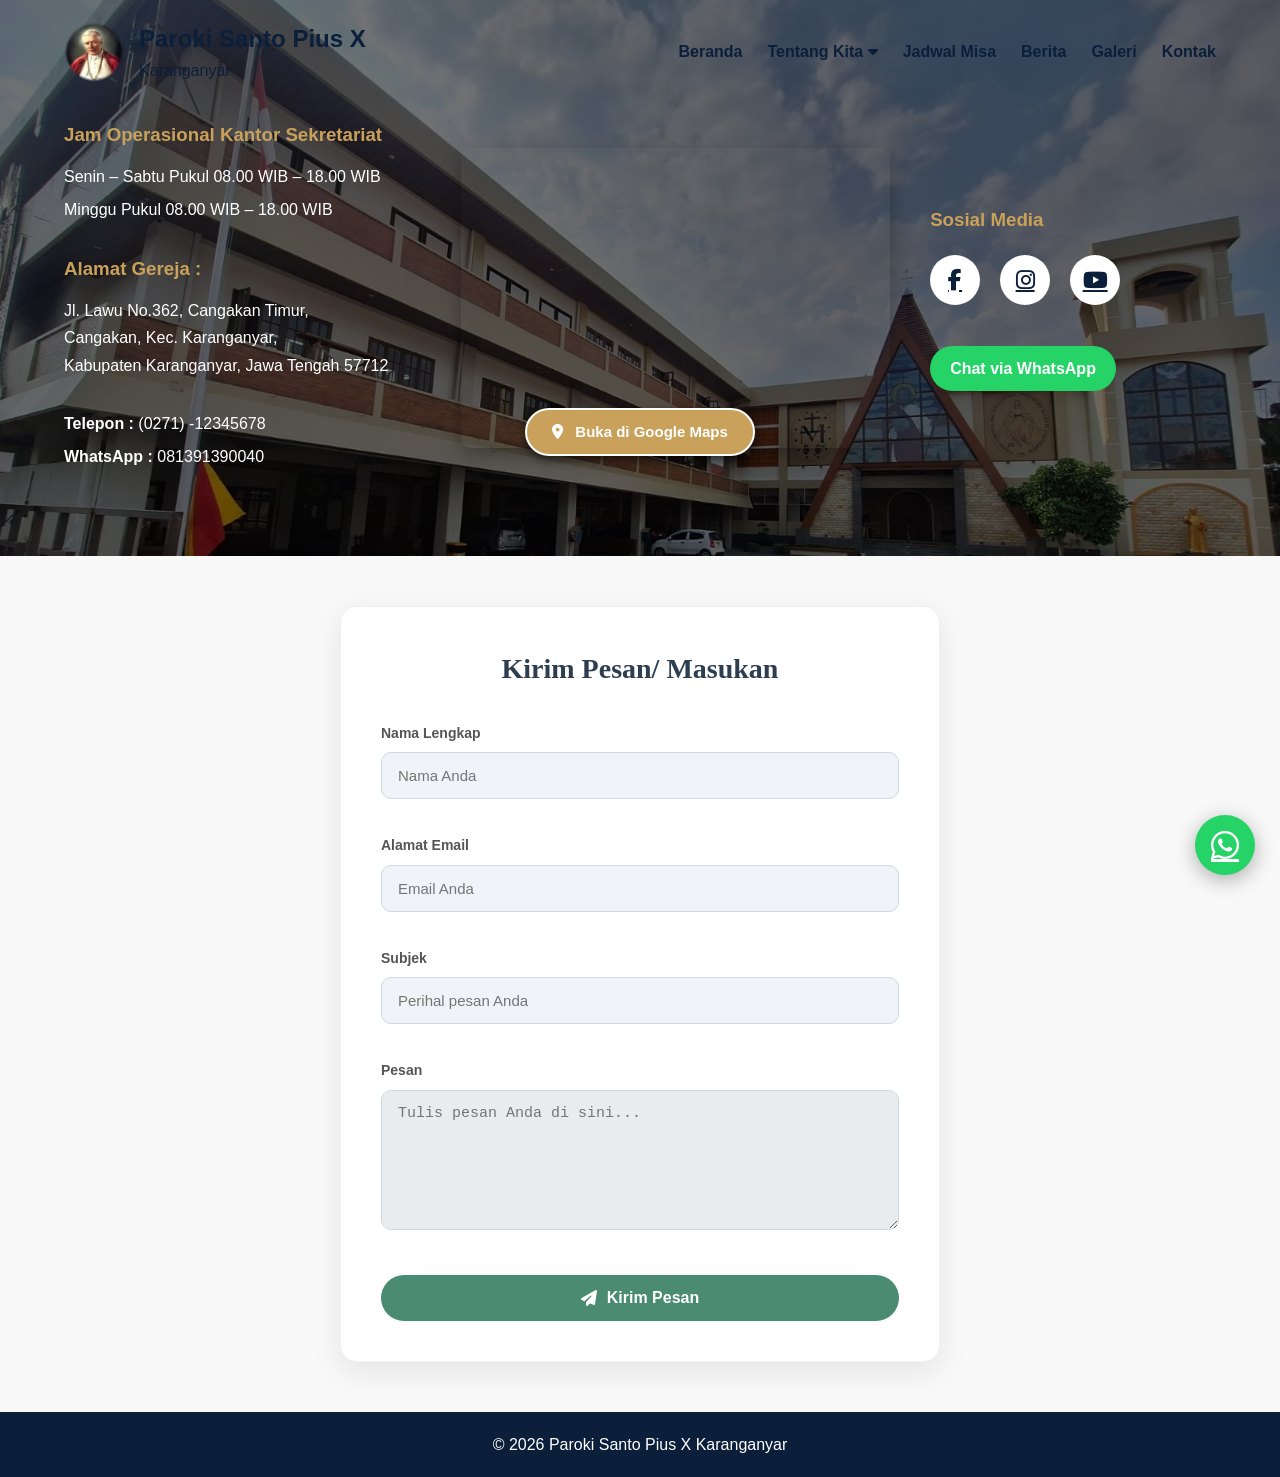
<file: kontak.html>
<!DOCTYPE html>
<html lang="id">
<head>
	<meta charset="UTF-8">
	<meta name="viewport" content="width=device-width, initial-scale=1.0">
	<title>Kontak Kami - Paroki Santo Pius X</title>
	<link rel="stylesheet" href="css/style.css">
	<link rel="stylesheet" href="https://cdnjs.cloudflare.com/ajax/libs/font-awesome/6.5.1/css/all.min.css">
</head>
<body>
<header>
	<div class="nav-overlay" id="navOverlay"></div>
	
	<div class="header-left">
        <div class="menu-toggle" id="menuToggle">
            <i class="fas fa-bars"></i>
        </div>

        <div class="logo-area">
            <img src="images/logo.png" alt="Logo">
            <div>
                <h1>Paroki Santo Pius X</h1>
                <p>Karanganyar</p>
            </div>
        </div>
    </div>

	<nav id="mainNav">
		<a href="index.html">Beranda</a>

		<div class="dropdown">
			<span class="dropdown-title">
				Tentang Kita <i class="fas fa-caret-down"></i>
			</span>

			<div class="dropdown-menu">
				<a href="profil.html">Sambutan & Sejarah Gereja</a>
				<a href="pgpm.html">Dewan Pastoral Paroki</a>
			</div>
		</div>

		<a href="jadwal.html">Jadwal Misa</a>
		<a href="berita.html">Berita</a>
		<a href="galeri.html">Galeri</a>
		<a href="kontak.html">Kontak</a>
	</nav>
</header>

<!-- ISI HALAMAN -->
<!-- <section class="page-content"></section> -->

<section class="kontak-section">

    <div class="kontak-container">

        <!-- KOLOM 1 -->
        <div class="kontak-info">

			<h3>Jam Operasional Kantor Sekretariat</h3>
			<p>Senin – Sabtu Pukul 08.00 WIB – 18.00 WIB</p>
			<p>Minggu Pukul 08.00 WIB – 18.00 WIB</p>

			<div class="spasi-besar"></div>

				<h3>Alamat Gereja :</h3>
				<p>
					Jl. Lawu No.362, Cangakan Timur,<br>
					Cangakan, Kec. Karanganyar,<br>
					Kabupaten Karanganyar, Jawa Tengah 57712
				</p>

			<div class="spasi-besar"></div>

			<p><strong>Telepon :</strong> (0271) -12345678</p>
			<p><strong>WhatsApp :</strong> 081391390040</p>

		</div>

        <!-- KOLOM 2 (GOOGLE MAPS) -->
		<!--width="100%" height="100%" -->
		<!--style="border:0;" allowfullscreen="" loading="lazy"> -->
		<!-- src="https://www.google.com/maps?q=Paroki%20Santo%20Pius%20X%20Karanganyar&output=embed"     -->
		<!--width="600"-->
		<!--height="450"-->
		<!--style="border:0;style="border:0; width:100%; height:100%;"  -->	
        <div class="kontak-map">
			<iframe 
				src="https://www.google.com/maps/embed?pb=!1m18!1m12!1m3!1d3336.8806395868905!2d110.94062147414606!3d-7.594397692420366!2m3!1f0!2f0!3f0!3m2!1i1024!2i768!4f13.1!3m3!1m2!1s0x2e7a19000e662e8d%3A0xd85e44360a714bd!2sGereja%20Katolik%20Paroki%20Santo%20Pius%20X%2C%20Karanganyar!5e1!3m2!1sid!2sid!4v1782204699650!5m2!1sid!2sid" 
				style="border:0; width:100%; height:100%;"
				loading="lazy"
				allowfullscreen=""
				referrerpolicy="no-referrer-when-downgrade">
            </iframe>
			
			<div style="position: absolute; bottom: 20px; left: 0; width: 100%; text-align: center; z-index: 999;">
				<a href="https://www.google.com/maps?q=Paroki+Santo+Pius+X+Karanganyar" target="_blank" class="tombol-emas">
					<i class="fas fa-map-marker-alt" style="margin-right: 8px;"></i> Buka di Google Maps
				</a>
			</div>
        </div>
		
		
		
        <!-- KOLOM 3 (SOSIAL MEDIA) -->
        <div class="kontak-sosial">
			<h3>Sosial Media</h3>

			<div class="sosial-icons">
				<a href="http://facebook.com" target="_blank">
					<i class="fab fa-facebook-f"></i>
				</a>

				<a href="https://www.instagram.com/st.piusxkra/" target="_blank">
					<i class="fab fa-instagram"></i>
				</a>
				<!-- @komsospiusxkaranganyar5585 -->
				<a href="https://www.youtube.com/@st.piusxkaranganyar7383" target="_blank">
					<i class="fab fa-youtube"></i>
				</a>
			</div>

			<br>

			<a href="https://wa.me/6281391390040?text=Halo%20Paroki%20Santo%20Pius%20X,%20saya%20ingin%20bertanya" 
				class="kontak-wa-btn" target="_blank">
				Chat via WhatsApp
			</a>
		</div>

    </div>

</section>

<div class="kontak-form">
    <h3>Kirim Pesan/ Masukan</h3>

    <!-- Tampilan sukses (muncul lewat JS setelah kirim) -->
    <div id="pesan-sukses" style="
        display: none;
        background: #e8f5e9;
        border: 1px solid #a5d6a7;
        color: #2e7d32;
        padding: 15px 20px;
        border-radius: 8px;
        margin-bottom: 20px;
        text-align: center;
        font-weight: 600;">
        ✅ Pesan Anda berhasil terkirim! Kami sangat berterimakasih atas Perhatian dan Masukannya.
    </div>

    <form id="formKontak">

        <!-- ===== PENGATURAN EMAIL (Dibiarkan agar rapi di Gmail) ===== -->
        <input type="hidden" name="_subject" value="📩 Pesan Baru dari Website Paroki Santo Pius X">
        <input type="hidden" name="_template" value="table">

        <!-- ===== FIELD INPUT UTAMA ===== -->
        <div class="form-group">
            <label for="nama">Nama Lengkap</label>
            <input type="text" id="nama" name="nama" placeholder="Nama Anda" required>
        </div>

        <div class="form-group">
            <label for="email">Alamat Email</label>
            <input type="email" id="email" name="email" placeholder="Email Anda" required>
        </div>

        <div class="form-group">
            <label for="subjek">Subjek</label>
            <input type="text" id="subjek" name="subjek" placeholder="Perihal pesan Anda" required>
        </div>

        <div class="form-group">
            <label for="pesan">Pesan</label>
            <textarea id="pesan" name="pesan" rows="5" placeholder="Tulis pesan Anda di sini..." required></textarea>
        </div>

        <button type="submit" id="tombolKirim">
            <i class="fas fa-paper-plane"></i> Kirim Pesan
        </button>

    </form>
</div>
	
<style>

/* --- WADAH UTAMA FORM (Biar tidak selebar layar) --- */
.kontak-form {
    max-width: 600px; /* Ini kuncinya! Mengunci lebar maksimal form */
    margin: 50px auto; /* Membuat form otomatis berada di tengah layar */
    background: #ffffff; /* Latar belakang kotak putih bersih */
    padding: 40px; /* Memberi ruang lega di dalam kotak */
    border-radius: 16px; /* Sudut kotak melengkung manis */
    box-shadow: 0 10px 30px rgba(0, 0, 0, 0.08); /* Efek bayangan elegan mengambang */
    border: 1px solid #f0f0f0; /* Garis tepi tipis agar lebih tegas */
}

/* Judul "Kirim Pesan" di atas form */
.kontak-form h3 {
    text-align: center;
    font-size: 28px;
    color: #2c3e50;
    margin-top: 0;
    margin-bottom: 30px;
    font-family: 'Playfair Display', serif; /* Font elegan jika Boss pakai */
}

/* Pastikan semua isian ukurannya pas di dalam kotak */
.form-group {
    display: flex;
    flex-direction: column;
    margin-bottom: 20px;
}

.form-group label {
    font-size: 14px;
    font-weight: 600;
    color: #555;
    margin-bottom: 8px;
}

/* Styling Kotak Input (Nama, Email, Subjek) */
.kontak-form input {
    padding: 14px 16px !important;
    border: 1.5px solid #d1d9e0 !important;
    border-radius: 10px !important;
    font-size: 15px !important;
    width: 100% !important;
    box-sizing: border-box !important;
    background-color: #f0f4f8 !important; /* Warna abu-abu kebiruan soft */
    color: #333 !important; /* Warna teks gelap agar kontras */
}

/* KHUSUS KOTAK PESAN (Warnanya dibuat sedikit lebih gelap dari inputan atasnya) */
.kontak-form textarea {
    padding: 14px 16px !important;
    border: 1.5px solid #d1d9e0 !important;
    border-radius: 10px !important;
    font-size: 15px !important;
    width: 100% !important;
    box-sizing: border-box !important;
    background-color: #e8ecef !important; /* Abu-abu agak gelap yang elegan */
    color: #333 !important;
    resize: vertical !important; 
    min-height: 140px !important;
}

/* Efek Keren: Saat kotak diklik, warnanya berubah putih dan menyala hijau */
.kontak-form input:focus,
.kontak-form textarea:focus {
    border-color: #4a8b71 !important;
    background-color: #ffffff !important; /* Berubah putih terang saat diklik */
    box-shadow: 0 0 0 4px rgba(74, 139, 113, 0.15) !important;
    outline: none !important;
}

/* Membuat tombol Kirim di tengah dan elegan */
#tombolKirim {
    background-color: #4a8b71;
    color: white;
    border: none;
    padding: 14px 35px;
    border-radius: 30px;
    font-size: 16px;
    font-weight: 600;
    cursor: pointer;
    transition: all 0.3s ease;
    display: flex;
    align-items: center;
    justify-content: center;
    gap: 10px;
    width: 100%; /* Tombol menyesuaikan lebar kotak isian */
    margin-top: 10px;
}

#tombolKirim:hover {
    background-color: #3a7a60;
    transform: translateY(-2px); /* Efek tombol terangkat sedikit saat disentuh */
    box-shadow: 0 5px 15px rgba(58, 122, 96, 0.3);
}

/* Responsif untuk layar HP */
@media (max-width: 768px) {
    .kontak-form {
        max-width: 90%; /* Di HP form mengisi 90% layar */
        padding: 25px 20px;
        margin: 30px auto;
    }
}
	
</style>
	
<footer>
    © 2026 Paroki Santo Pius X Karanganyar
</footer>

<!-- POPUP WHATSAPP -->
<div class="wa-popup" id="waPopup">

    <div class="wa-header">
        <span>Sekretariat Paroki</span>
        <button onclick="closeWAPopup()">×</button>
    </div>

    <div class="wa-body">
        <p>
            Selamat datang di Sekretariat Paroki St. PIUS X Karanganar. 
            Silahkan chat untuk informasi lebih lanjut. 🏠👋
        </p>

        <a href="https://wa.me/6281391390040?text=Halo%20Sekretariat%20Paroki"
           target="_blank" class="wa-open-btn">
            Open Chat
        </a>
    </div>

</div>

<a href="https://wa.me/6281391390040?text=Halo%20Paroki%20Santo%20Pius%20X,%20saya%20ingin%20bertanya" 
   class="wa-float" target="_blank">
   <i class="fab fa-whatsapp"></i>
</a>
	
<script src="js/script.js"></script>
	
<script>
document.addEventListener("DOMContentLoaded", function() {
    const form = document.getElementById('formKontak');
    if (!form) return;

    // TRIK PEMBASMI HANTU: 
    // Mengkloning form untuk membuang semua event listener/script lama yang nyangkut
    const formBaru = form.cloneNode(true);
    form.parentNode.replaceChild(formBaru, form);
    
    // Mengambil kembali elemen-elemen setelah form dikloning
    const cleanForm = document.getElementById('formKontak');
    const tombol = document.getElementById('tombolKirim');
    const pesanSukses = document.getElementById('pesan-sukses');

    cleanForm.addEventListener('submit', function(e) {
        // KUNCI GANDA: Mencegah halaman refresh/reload
        e.preventDefault(); 
        e.stopImmediatePropagation();

        // Ubah tombol jadi loading
        tombol.disabled = true;
        tombol.innerHTML = '<i class="fas fa-spinner fa-spin"></i> Mengirim...';
        pesanSukses.style.display = 'none';

        const formData = new FormData(cleanForm);

        // Kirim via AJAX
        fetch("https://formsubmit.co/ajax/monevlitbangpiusx@gmail.com", {
            method: "POST",
            body: formData,
            headers: { 'Accept': 'application/json' }
        })
        .then(response => response.json())
        .then(data => {
            console.log("Respon FormSubmit:", data); 
            
            // Karena kita sudah lihat datanya 'true' (string), kita cek keduanya
            if (data.success === "true" || data.success === true) {
                // TAMPILKAN KOTAK HIJAU
                pesanSukses.style.display = 'block'; 
                cleanForm.reset(); // Kosongkan form
                
                tombol.innerHTML = '<i class="fas fa-paper-plane"></i> Kirim Pesan';
                tombol.disabled = false;
            } else {
                alert("Gagal: " + (data.message || "Coba lagi nanti."));
                tombol.innerHTML = '<i class="fas fa-paper-plane"></i> Kirim Pesan';
                tombol.disabled = false;
            }
        })
        .catch(error => {
            console.error("Error Koneksi:", error);
            // Fallback jika internet lemot tapi terkirim
            pesanSukses.style.display = 'block';
            cleanForm.reset();
            tombol.innerHTML = '<i class="fas fa-paper-plane"></i> Kirim Pesan';
            tombol.disabled = false;
        });
    });
});

</script>

</body>
</html>
</file>
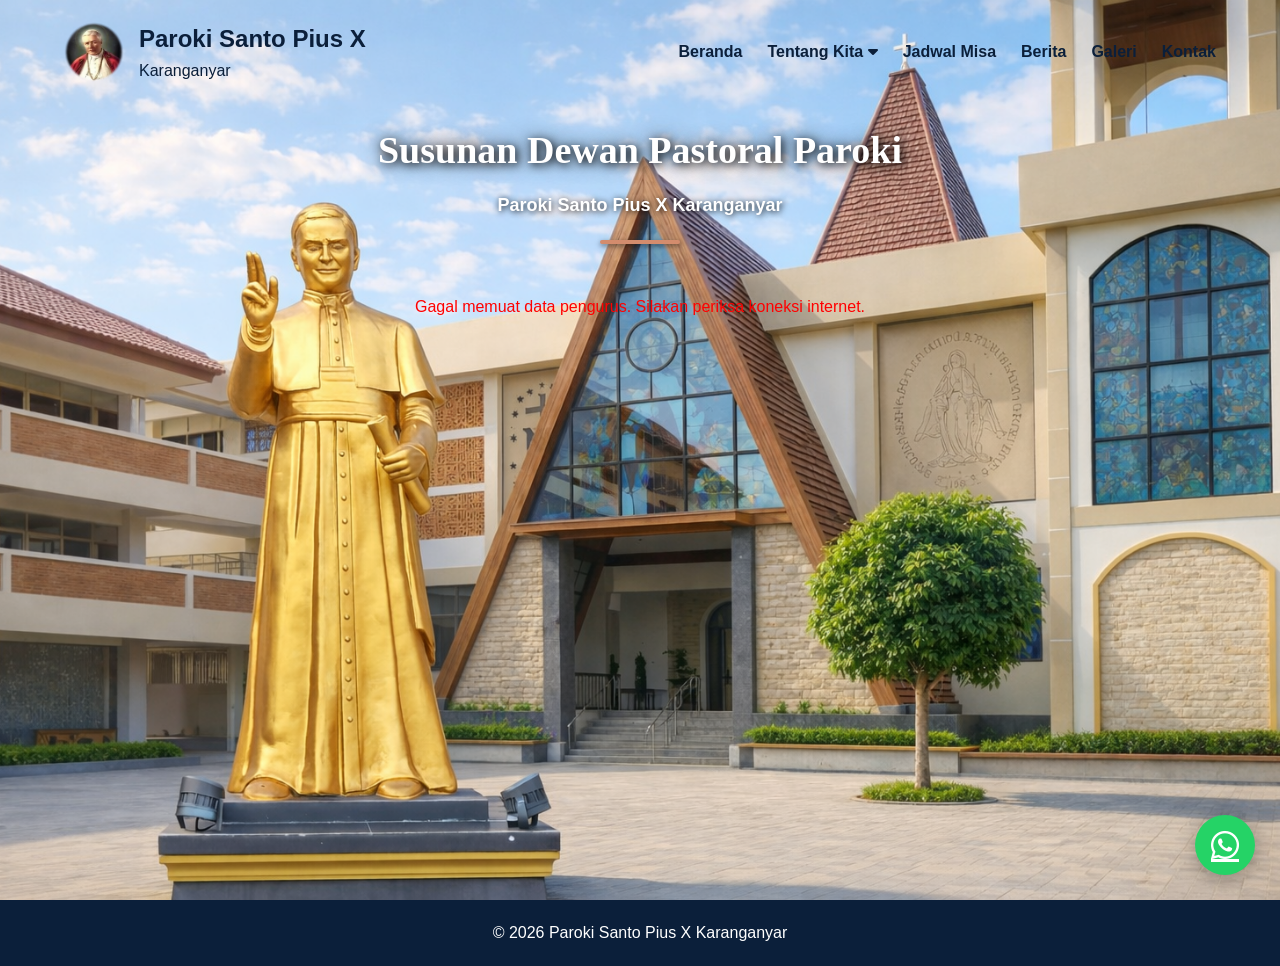
<file: pgpm.html>
<!DOCTYPE html>
<html lang="id">
<head>
<meta charset="UTF-8">
<meta name="viewport" content="width=device-width, initial-scale=1.0">

<!-- GANTI TITLE INI SESUAI HALAMAN -->
<title>Dewan Pastoral Paroki - Paroki Santo Pius X</title>

<link rel="stylesheet" href="css/style.css">
<link rel="stylesheet" href="https://cdnjs.cloudflare.com/ajax/libs/font-awesome/6.5.1/css/all.min.css">
</head>

<body>

<!-- ====== HEADER (SAMA SEMUA HALAMAN) ====== -->
<header>
	<div class="nav-overlay" id="navOverlay"></div>
	
	<div class="header-left">
        <div class="menu-toggle" id="menuToggle">
            <i class="fas fa-bars"></i>
        </div>

        <div class="logo-area">
            <img src="images/logo.png" alt="Logo">
            <div>
                <h1>Paroki Santo Pius X</h1>
                <p>Karanganyar</p>
            </div>
        </div>
    </div>

	<nav id="mainNav">
		<a href="index.html">Beranda</a>

		<div class="dropdown">
			<span class="dropdown-title">
				Tentang Kita <i class="fas fa-caret-down"></i>
			</span>

			<div class="dropdown-menu">
				<a href="profil.html">Sambutan & Sejarah Gereja</a>
				<a href="pgpm.html">Dewan Pastoral Paroki</a>
			</div>
		</div>

		<a href="jadwal.html">Jadwal Misa</a>
		<a href="berita.html">Berita</a>
		<a href="galeri.html">Galeri</a>
		<a href="kontak.html">Kontak</a>
	</nav>
</header>


<!-- ====== ISI HALAMAN (BAGIAN INI YANG DIGANTI-GANTI) ====== -->
<!-- ====== ISI HALAMAN PENURUS PGPM ====== -->
<section class="pengurus-section">
    
    <!-- Judul Halaman yang Elegan -->
    <div class="judul-halaman">
        <h2>Susunan Dewan Pastoral Paroki</h2>
        <p>Paroki Santo Pius X Karanganyar</p>
        <hr class="garis-cantik">
    </div>

    <!-- Wadah ini akan diisi OTOMATIS oleh JavaScript dari Spreadsheets -->
    <div class="pengurus-container" id="wadah-pengurus-pgpm">
        <p style="text-align: center; width: 100%; color: #888;">
            <i class="fas fa-spinner fa-spin"></i> Sedang mengambil data pengurus...
        </p>
    </div>

</section>

<!-- ====== AKHIR ISI HALAMAN ====== -->

<!-- ====== AKHIR ISI HALAMAN ====== -->


<!-- ====== FOOTER (SAMA SEMUA HALAMAN) ====== -->
<footer>
    © 2026 Paroki Santo Pius X Karanganyar
</footer>

<!-- ====== TOMBOL WHATSAPP (SAMA SEMUA HALAMAN) ====== -->

<!-- POPUP WHATSAPP -->
<div class="wa-popup" id="waPopup">

    <div class="wa-header">
        <span>Sekretariat Paroki</span>
        <button onclick="closeWAPopup()">×</button>
    </div>

    <div class="wa-body">
        <p>
            Selamat datang di Sekretariat Paroki St. PIUS X Karanganar. 
            Silahkan chat untuk informasi lebih lanjut. 🏠👋
        </p>

        <a href="https://wa.me/6281391390040?text=Halo%20Sekretariat%20Paroki"
           target="_blank" class="wa-open-btn">
            Open Chat
        </a>
    </div>

</div>

<a href="https://wa.me/6281391390040?text=Halo%20Paroki%20Santo%20Pius%20X" 
   class="wa-float" target="_blank" title="Chat WhatsApp">
   <i class="fab fa-whatsapp"></i>
</a>

<!-- ====== SCRIPT (SAMA SEMUA HALAMAN) ====== -->
<script src="js/script.js"></script>

<!-- ==========================================
     SCRIPT AMBIL DATA PENGURUS DARI SPREADSHEETS
=========================================== -->
<script>
document.addEventListener('DOMContentLoaded', function() {
    
    // 1. MASUKKAN LINK CSV SHEET "DataPGPM" DI SINI
    const urlCSVPgpm = "https://docs.google.com/spreadsheets/d/e/2PACX-1vRL5wQIAMDGcop31TI15DlsFBHNscqMSEAdq23uVqknE7pc4hDPcQ64zlYpgWJ8VKPYoUnJ3FymJgEP/pub?gid=793135057&single=true&output=csv";
    
    const wadahPengurus = document.getElementById('wadah-pengurus-pgpm');

    fetch(urlCSVPgpm)
        .then(response => {
            if (!response.ok) throw new Error("Gagal mengambil data");
            return response.text();
        })
        .then(dataText => {
            // Pecah data per baris
            const barisData = dataText.replace(/\r/g, '').split('\n');
            let htmlKartu = '';

                        // Looping dari baris ke-2 (melewati judul kolom)
            for (let i = 1; i < barisData.length; i++) {
                const barisAktif = barisData[i].trim();
                if (barisAktif === '') continue;

                // Trik memecah kolom CSV
                const kolom = barisAktif.split(/,(?=(?:(?:[^"]*"){2})*[^"]*$)/);

                // Ekstrak data (Deskripsi sudah dibuang)
                const nama = kolom[0] ? kolom[0].replace(/^"|"$/g, '').trim() : '';
                const jabatan = kolom[1] ? kolom[1].replace(/^"|"$/g, '').trim() : '';
                const periode = kolom[2] ? kolom[2].replace(/^"|"$/g, '').trim() : '';
                
                // CATATAN: Ini asumsi kolom foto di Spreadsheet tetap ada di Kolom E (ke-5)
                // Jika Boss MENGHAPUS TOTAL kolom deskripsi di Sheets, ganti kolom[4] di bawah ini jadi kolom[3]
                let foto = kolom[3] ? kolom[3].replace(/^"|"$/g, '').trim() : '';
                if (!foto) { foto = 'images/dummy-profil.jpg'; } 

                // Jika kolom nama ada isinya, buatkan Kartu HTML-nya TANPA Deskripsi
                if (nama) {
                    htmlKartu += `
                    <div class="pengurus-card">
                        <div class="pengurus-foto">
                            <img src="${foto}" alt="Foto ${nama}" onerror="this.src='images/dummy-profil.jpg'">
                        </div>
                        <div class="pengurus-info">
                            <h3>${nama}</h3>
                            <div class="badge-jabatan">${jabatan}</div>
                            
                            <!-- Baris Deskripsi Dihapus dari Sini -->
                            
                            <p class="periode-teks">Periode: ${periode}</p>
                        </div>
                    </div>
                    `;
                }
            }

            // Tampilkan ke website
            if (htmlKartu !== '') {
                wadahPengurus.innerHTML = htmlKartu;
            } else {
                wadahPengurus.innerHTML = '<p style="text-align:center; width:100%;">Belum ada data pengurus yang diinput.</p>';
            }

        })
        .catch(error => {
            console.error("Error:", error);
            wadahPengurus.innerHTML = '<p style="text-align:center; width:100%; color:red;">Gagal memuat data pengurus. Silakan periksa koneksi internet.</p>';
        });
});
</script>

	
</body>
</html>
</file>
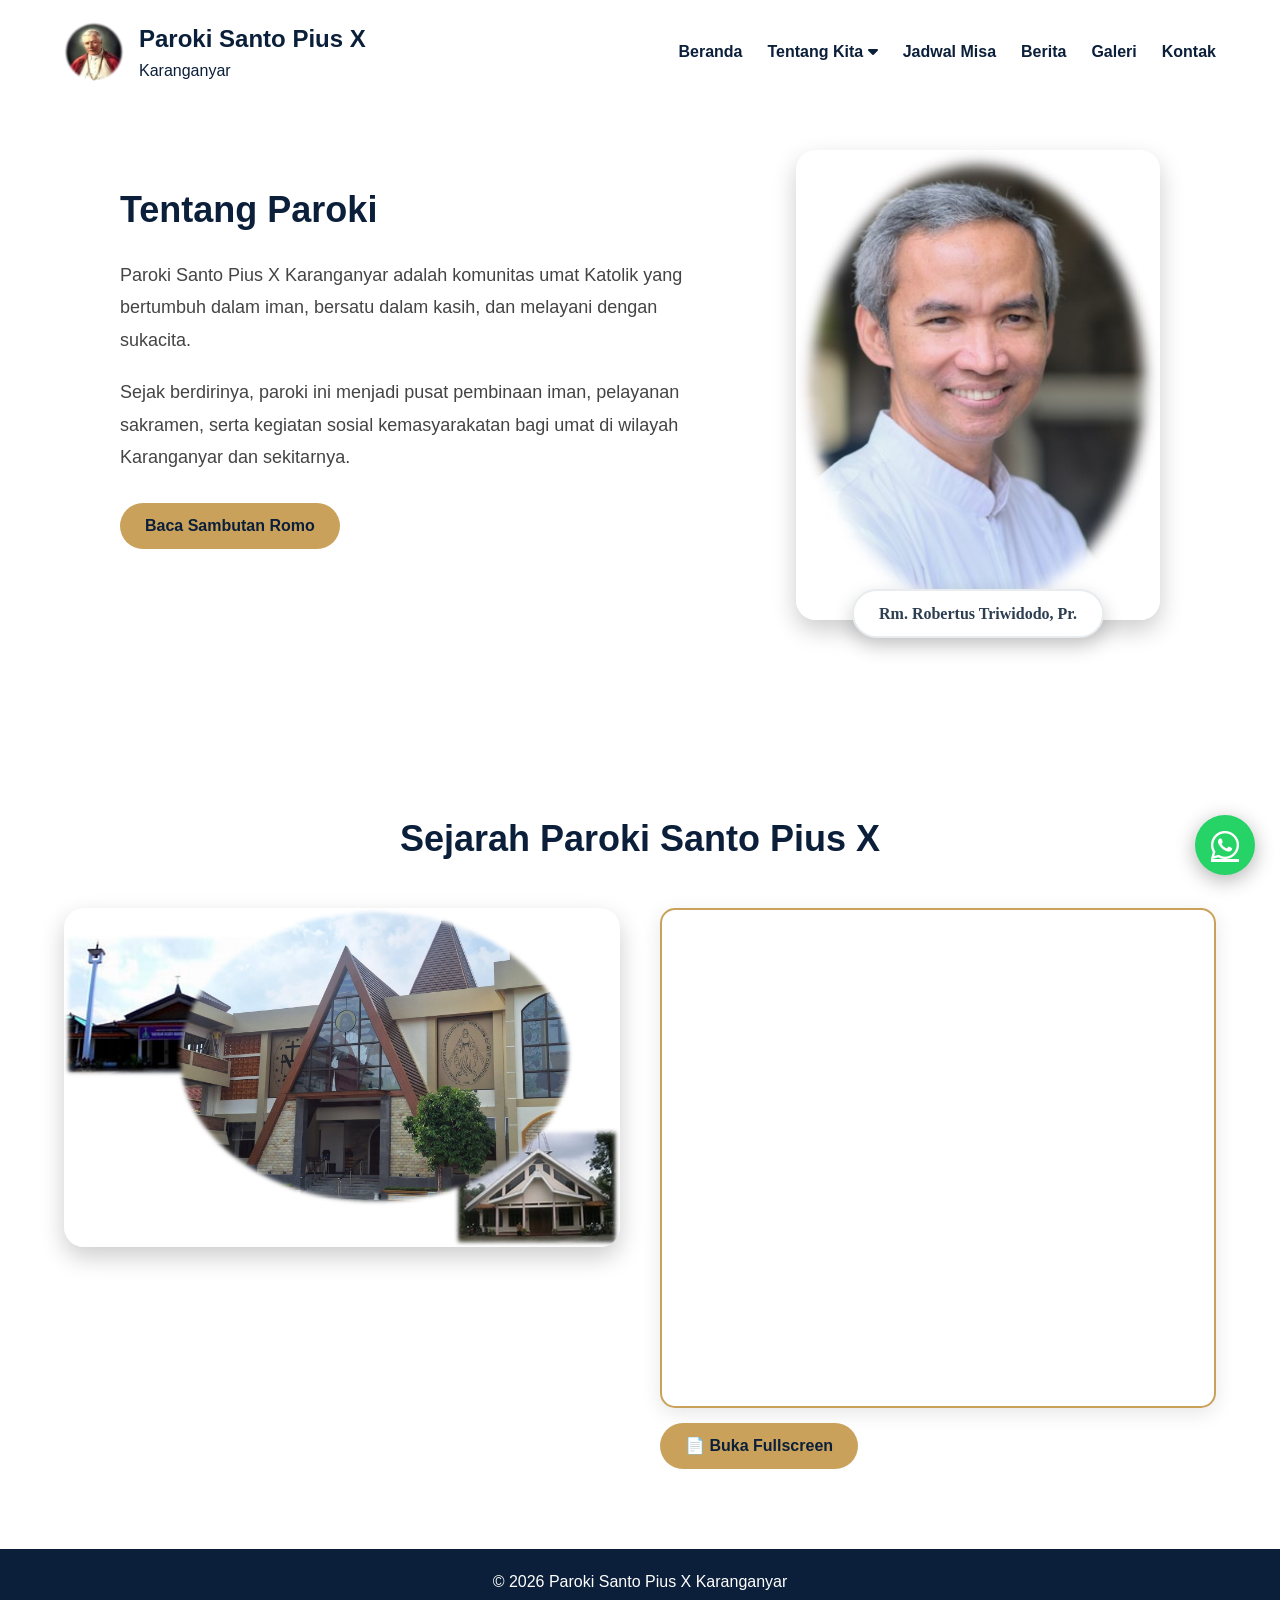
<file: profil.html>
<!DOCTYPE html>
<html lang="id">
<head>
<meta charset="UTF-8">
<meta name="viewport" content="width=device-width, initial-scale=1.0">
<title>Profil - Paroki Santo Pius X</title>

<link rel="stylesheet" href="css/style.css">
<link rel="stylesheet" href="https://cdnjs.cloudflare.com/ajax/libs/font-awesome/6.5.1/css/all.min.css">
</head>

<body>

<header>
	<div class="nav-overlay" id="navOverlay"></div>
	
	<div class="header-left">
        <div class="menu-toggle" id="menuToggle">
            <i class="fas fa-bars"></i>
        </div>

        <div class="logo-area">
            <img src="images/logo.png" alt="Logo">
            <div>
                <h1>Paroki Santo Pius X</h1>
                <p>Karanganyar</p>
            </div>
        </div>
    </div>

	<nav id="mainNav">
		<a href="index.html">Beranda</a>

		<div class="dropdown">
			<span class="dropdown-title">
				Tentang Kita <i class="fas fa-caret-down"></i>
			</span>

			<div class="dropdown-menu">
				<a href="profil.html">Sambutan & Sejarah Gereja</a>
				<a href="pgpm.html">Dewan Pastoral Paroki</a>
			</div>
		</div>

		<a href="jadwal.html">Jadwal Misa</a>
		<a href="berita.html">Berita</a>
		<a href="galeri.html">Galeri</a>
		<a href="kontak.html">Kontak</a>
	</nav>
</header>

<!-- ISI HALAMAN -->

<section class="tentang">
    <div class="tentang-container">

        <div class="tentang-text">
            <h2>Tentang Paroki</h2>
            <p>
                Paroki Santo Pius X Karanganyar adalah komunitas umat
                Katolik yang bertumbuh dalam iman, bersatu dalam kasih,
                dan melayani dengan sukacita.
            </p>

            <p>
                Sejak berdirinya, paroki ini menjadi pusat pembinaan iman,
                pelayanan sakramen, serta kegiatan sosial kemasyarakatan
                bagi umat di wilayah Karanganyar dan sekitarnya.
            </p>

            <a href="javascript:void(0)" onclick="openSambutan()" class="btn">Baca Sambutan Romo</a>
        </div>

        <div class="tentang-img">
            <img src="images/RomoTri1.jpg" alt="Tentang Paroki">
		    <div class="nama-romo-badge">Rm. Robertus Triwidodo, Pr.</div>
        </div>

    </div>
</section>

<!-- ===== MODAL SAMBUTAN ROMO ELEGAN ===== -->
<div id="modalSambutan" class="modal-overlay">
    <div class="modal-surat-content">
        <!-- Tombol Silang (Tutup) -->
        <span class="modal-close" onclick="closeSambutan()">&times;</span>
        
        <!-- Bagian Kepala Surat (Kop / Profil Romo) -->
        <div class="surat-header">
            <!-- Ganti src fotonya dengan foto Romo yang benar -->
            <img src="images/RomoTri1.jpg" alt="Foto Romo Paroki" class="foto-romo-bulat">
            <div class="info-romo">
                <h4>Sambutan Pastor Paroki</h4>
                <h2>Rm. Robertus Triwidodo, Pr.</h2>
            </div>
        </div>

        <hr class="garis-pembatas">

        <!-- Bagian Isi Surat (Teks Sambutan) -->
        <div class="sambutan-text">
            <p>Salam Sejahtera dalam Kasih Kristus,</p>
            
            <p>Puji syukur kita panjatkan ke hadirat Tuhan Yang Maha Esa atas segala rahmat dan karunia-Nya yang tak terhingga bagi Paroki kita tercinta, Santo Pius X Karanganyar. Melalui website ini, kami berharap umat dapat semakin mudah mengakses informasi, jadwal misa, dan kegiatan paroki.</p>
            
            <p>Gereja bukan sekadar bangunan fisik, melainkan persekutuan umat yang hidup. Oleh karena itu, tema kita tahun ini adalah <em>"Berjalan Bersama Membangun Gereja yang Bahagia, Menginspirasi dan Mensejahterakan"</em>. Mari kita wujudkan tema ini dalam tindakan nyata sehari-hari, baik di lingkungan keluarga, lingkungan stasi, maupun di tengah masyarakat luas.</p>
            
            <p>Semoga sarana digital ini sungguh membawa manfaat untuk perkembangan iman kita semua. Mari terus saling mendoakan dan bergandengan tangan dalam pelayanan.</p>
            
            <p>Tuhan memberkati kita semua.</p>
            
            <!-- Tanda Tangan / Penutup -->
            <div class="surat-footer">
                <p>Karanganyar, Agustus 2026</p>
                <p><strong>Pastor Kepala Paroki</strong></p>
                <!-- Kalau punya gambar tanda tangan digital, bisa dimasukkan di sini -->
                <!-- <img src="images/ttd-romo.png" class="ttd-img"> -->
                <h3 class="nama-ttd">Rm. Robertus Triwidodo, Pr.</h3>
            </div>
        </div>
    </div>
</div>
	
<section class="sejarah fade-in">
    <h2 class="sejarah-judul">Sejarah Paroki Santo Pius X</h2>

    <div class="sejarah-container">

        <!-- GAMBAR KIRI -->
        <div class="sejarah-img">
            <img src="images/SejarahGereja.jpg" alt="Gereja Santo Pius X">
        </div>

        <!-- PDF VIEWER KANAN -->
        <div class="sejarah-pdf">
            <div class="pdf-window">
                <iframe
                    src="pdf/sejarah.pdf"
                    width="100%"
                    height="100%">
                </iframe>
            </div>

            <a href="pdf/sejarah.pdf" 
               target="_blank" 
               class="btn">
                📄 Buka Fullscreen
            </a>
        </div>

    </div>
</section>

<style>
/* --- WADAH MODAL (Latar Gelap) --- */
.modal-overlay {
    display: none; 
    position: fixed;
    z-index: 9999;
    top: 0; left: 0; right: 0; bottom: 0;
    background-color: rgba(0, 0, 0, 0.7);
    justify-content: center;
    align-items: center;
    padding: 20px;
}

/* Munculkan Modal dengan JS */
.modal-overlay.show {
    display: flex;
}

/* --- KERTAS SURAT DI DALAM MODAL --- */
.modal-surat-content {
    background-color: #fcfcfc; /* Warna putih gading seperti kertas */
    width: 100%;
    max-width: 750px; /* Lebar maksimal surat */
    max-height: 85vh; /* Tinggi maksimal agar tidak tembus layar */
    border-radius: 12px;
    padding: 40px;
    position: relative;
    box-shadow: 0 15px 40px rgba(0,0,0,0.3);
    overflow-y: auto; /* Bisa di-scroll ke bawah kalau teksnya panjang */
    animation: suratMuncul 0.4s ease-out;
}

@keyframes suratMuncul {
    from { transform: translateY(30px); opacity: 0; }
    to { transform: translateY(0); opacity: 1; }
}

/* Tombol Tutup (X) */
.modal-close {
    position: absolute;
    top: 15px;
    right: 25px;
    font-size: 32px;
    font-weight: bold;
    color: #888;
    cursor: pointer;
    transition: color 0.3s;
}

.modal-close:hover {
    color: #d32f2f;
}

/* --- KOP SURAT (FOTO & NAMA) --- */
.surat-header {
    display: flex;
    align-items: center;
    gap: 20px;
    margin-bottom: 20px;
}

.foto-romo-bulat {
    width: 80px;
    height: 80px;
    border-radius: 50%; /* Membuat foto jadi bulat sempurna */
    object-fit: cover;
    border: 3px solid #d38c6d; /* Warna Terracotta */
    box-shadow: 0 4px 10px rgba(0,0,0,0.1);
}

.info-romo h4 {
    margin: 0 0 5px 0;
    color: #666;
    font-size: 14px;
    text-transform: uppercase;
    letter-spacing: 1px;
}

.info-romo h2 {
    margin: 0;
    color: #2c3e50;
    font-family: 'Playfair Display', serif;
    font-size: 26px;
}

.garis-pembatas {
    border: 0;
    height: 1px;
    background: #e0e0e0;
    margin-bottom: 30px;
}

/* --- ISI TEKS SURAT --- */
.sambutan-text p {
    font-size: 16px;
    line-height: 1.8; /* Jarak antar baris agar sangat nyaman dibaca */
    color: #444;
    margin-bottom: 18px;
    text-align: justify; /* Rata Kiri-Kanan seperti buku */
}

/* --- BAGIAN TANDA TANGAN --- */
.surat-footer {
    margin-top: 40px;
    text-align: right; /* Rata kanan untuk tanda tangan */
}

.surat-footer p {
    margin: 0 0 5px 0;
    text-align: right;
}

.surat-footer .nama-ttd {
    font-family: 'Playfair Display', serif;
    color: #2c3e50;
    font-size: 20px;
    margin-top: 30px; /* Jarak untuk ruang tanda tangan/stempel */
}

/* Responsif HP */
@media (max-width: 768px) {
    .modal-surat-content {
        padding: 25px 20px;
    }
    .surat-header {
        flex-direction: column; /* Foto di atas, nama di bawah kalau di HP */
        text-align: center;
        gap: 15px;
    }
    .info-romo h2 { font-size: 22px; }
    .surat-footer, .surat-footer p { text-align: center; } /* Tanda tangan ke tengah di HP */
}

</style>

	
<footer>
    © 2026 Paroki Santo Pius X Karanganyar
</footer>

<!-- POPUP WHATSAPP -->
<div class="wa-popup" id="waPopup">

    <div class="wa-header">
        <span>Sekretariat Paroki</span>
        <button onclick="closeWAPopup()">×</button>
    </div>

    <div class="wa-body">
        <p>
            Selamat datang di Sekretariat Paroki St. PIUS X Karanganar. 
            Silahkan chat untuk informasi lebih lanjut. 🏠👋
        </p>

        <a href="https://wa.me/6281391390040?text=Halo%20Sekretariat%20Paroki"
           target="_blank" class="wa-open-btn">
            Open Chat
        </a>
    </div>

</div>

<a href="https://wa.me/6281391390040?text=Halo%20Paroki%20Santo%20Pius%20X,%20saya%20ingin%20bertanya" 
   class="wa-float" target="_blank">
   <i class="fab fa-whatsapp"></i>
</a>

<script src="js/script.js"></script>

</body>
</html>
</file>
<file: css/style.css>
*{
margin:0;
padding:0;
box-sizing:border-box;
}

body{
font-family:Segoe UI, Arial, sans-serif;
line-height:1.6;
color:#333;
background:#f8f8f8;
}

/* HEADER */
header{
position:fixed;
top:0;
left:0;
width:100%;
padding:20px 5%;
display:flex;
justify-content:space-between;
align-items:center;
z-index:1000;
transition:0.4s ease;
background:transparent;
}

header.scrolled{
background:#0B1F3A;
/*padding:15px 5%;*/
box-shadow:0 4px 15px rgba(0,0,0,0.2);
}

.nav-overlay{
position:fixed;
top:0;
left:0;
width:100%;
height:100%;
background:rgba(0,0,0,0.4);
opacity:0;
visibility:hidden;
transition:0.3s;
z-index:999;
}

.nav-overlay.active{
opacity:1;
visibility:visible;
}

/* HAMBURGER */
.menu-toggle{
display:none;
font-size:26px;
color:white;
cursor:pointer;
}

/* ================= MOBILE MENU ================= */

.header-left{
display:flex;
align-items:center;
gap:15px;
}

.menu-toggle{
display:none;
font-size:24px;
color:white;
cursor:pointer;
z-index:1100;
}

/* MOBILE STYLE */
@media(max-width:768px){

header{
justify-content:space-between;
}

.menu-toggle{
display:block;
}

/* NAV OVERLAY */
nav{
position:absolute;
top:100%;
left:0;
/*width:260px;*/
/*height:100vh;*/
background:#071b2f;
flex-direction:column;
align-items:flex-start;
padding:20px;
gap:15px;
isplay:none;
border-radius:0 0 15px 15px;
box-shadow:0 8px 20px rgba(0,0,0,0.3);
/*transition:0.4s ease;*/
/*z-index:1000;*/
}

nav a{
color:white;
font-size:16px;
}

/* NAV ACTIVE */
nav.active{
left:flex;
}

/* OVERLAY GELAP */
body.menu-open::before{
content:"";
position:fixed;
top:0;
left:0;
width:100%;
height:100%;
background:rgba(0,0,0,0.5);
z-index:900;
}

}

nav{
position:fixed;
top:0;
left:-100%;
width:75%;
height:100vh;
background:#0B1F3A;
flex-direction:column;
align-items:flex-start;
padding:100px 30px 30px 30px;
gap:20px;
transition:0.4s ease;
box-shadow:5px 0 20px rgba(0,0,0,0.3);
}

nav a,
.dropdown-title{
color:white;
font-size:16px;
width:100%;
}

nav.active{
left:0;
}


.page-content{
padding:140px 5% 80px 5%;   /* atas besar supaya tidak ketutup header */
min-height:70vh;
}

.page-content h2{
color:#0B1F3A;
font-size:34px;
margin-bottom:20px;
}

.logo-area{
display:flex;
align-items:center;
gap:15px;
}

.logo-area img{
width:60px;
height:60px;
border-radius:50%;
}

.logo-area h1{
font-size:24px;
color:#C9A15A;
}

.logo-area p{
color:yellow;
}

/* MENU */
nav{
display:flex;
flex-wrap:wrap;
gap:20px;
}

nav a{
color:white;
text-decoration:none;
font-weight:600;
transition:0.3s;
}

nav a:hover{
color:#C9A15A;
}

/* ==========================
DROPDOWN MENU
========================== */

nav{
display:flex;
gap:25px;
align-items:center;
}

nav a{
color:white;
text-decoration:none;
font-weight:600;
position:relative;
}

/* Container dropdown */
.dropdown{
position:relative;
}

.dropdown-title{
color:white;
font-weight:600;
cursor:pointer;
}

/* Submenu */
.dropdown-menu{
position:absolute;
top:100%;
left:0;
background:#0B1F3A;
min-width:220px;
border-radius:8px;
overflow:hidden;
opacity:0;
visibility:hidden;
transform:translateY(10px);
transition:0.3s ease;
box-shadow:0 8px 20px rgba(0,0,0,0.2);
z-index:999;
}

/* Link submenu */
.dropdown-menu a{
display:block;
padding:12px 18px;
color:white;
font-weight:500;
transition:0.3s;
}

.dropdown-menu a:hover{
background:#C9A15A;
color:#0B1F3A;
}

/* Show dropdown saat hover */
.dropdown:hover .dropdown-menu{
opacity:1;
visibility:visible;
transform:translateY(0);
}


/* HERO */
.hero{
width:100%;
aspect-ratio:16 / 9;   /* mengikuti rasio gambar */
background-image:url("../images/banner.jpg");
background-size:cover;
background-position:center;
background-repeat:no-repeat;
margin-top:90px;
}

.overlay{
color:white;
max-width:800px;
}

.overlay h2{
font-size:32px;
color:#C9A15A;
margin-bottom:10px;
}

.overlay h1{
font-size:64px;
margin-bottom:20px;
}

.overlay p{
font-size:22px;
}

/* ==========================
TENTANG PAROKI
========================== */

.tentang{
padding:80px 5%;
background:#ffffff;
}

.tentang-container{
display:flex;
align-items:center;
justify-content:space-between;
gap:50px;
max-width: 1080px; /* Sedikit dilebarkan agar teks yang dibesarkan punya ruang napas */
margin: 50px auto; 
padding: 0 20px;
}

.tentang-text {
    flex: 0 0 55%; /* Teks mengambil 55% ruang kiri */
    text-align: left !important; /* MEMAKSA SEMUA KONTEN RATA KIRI */
}

.tentang-text h2{
text-align: left;
color:#0B1F3A;
font-size:36px;
margin-top: 0;
margin-bottom:20px;
}

.tentang-text p {
text-align: left; /* Memaksa paragraf rata kiri */
line-height: 1.8;
color: #444;
margin-bottom: 20px;
font-size: 18px; /* HURUF DIBESARKAN (Sebelumnya standar 15px/16px) */
}
.tentang-text .btn {
    display: inline-block;
    margin-top: 10px;
}
.btn{
display:inline-block;
padding:10px 25px;
background:#C9A15A;
color:#0B1F3A;
text-decoration:none;
border-radius:30px;
font-weight:600;
transition:0.3s;
}

.btn:hover{
background:#0B1F3A;
color:white;
}

/* 1. KOTAK BUNGKUS UTAMA (Efek geser dipindah ke sini agar foto & nama barengan) */
.tentang-img {
    position: relative; 
    flex: 0 0 35%; /* Foto mengambil jatah 35% layar */
    display: flex;
    justify-content: center; /* Memastikan foto di tengah kotaknya sendiri */
    /* Geser ke kiri (minus) dihapus, hanya pakai turun ke bawah saja */
    transform: translateY(20px); 
}

/* 2. FOTONYA */
.tentang-img img {
    max-width: 100%;
    border-radius: 20px;
    box-shadow: 0 10px 25px rgba(0,0,0,0.2);
    display: block;
    /* (transform di sini dihapus, sudah dipindah ke .tentang-img di atas) */
}



/* 3. KOTAK NAMA YANG MENUMPUK */
.nama-romo-badge {
    position: absolute; /* Membuatnya melayang di atas foto */
    bottom: -18px; /* Menariknya ke bawah agar menumpuk di tepi bawah foto. Ubah angka ini kalau mau lebih naik/turun */
    left: 50%; /* Menarik ke tengah */
    transform: translateX(-50%); /* Kunci rahasia agar benar-benar pas di tengah horisontal */
    z-index: 2; /* Memastikan kotaknya ada di DEPAN foto */
    
    /* Desain Visual Kotaknya */
    background-color: #ffffff; /* Latar putih */
    color: #2c3e50; /* Warna teks gelap elegan */
    padding: 10px 25px; /* Jarak ruang dalam kotak */
    border-radius: 30px; /* Ujung kotak melengkung seperti pil */
    font-family: 'Playfair Display', serif; /* Font elegan */
    font-size: 16px;
    font-weight: 700;
    box-shadow: 0 8px 20px rgba(0, 0, 0, 0.2); /* Bayangan memancar agar terlihat 3D */
    white-space: nowrap; /* Mencegah teks terpotong jadi 2 baris */
    border: 2px solid #e8ecef; /* Garis tepi sangat tipis */
}

@media (max-width: 768px) {
    .tentang-container {
        flex-direction: column; /* Ubah susunan jadi atas-bawah */
        text-align: center;
    }
    .tentang-text, .tentang-img {
        flex: 0 0 100%; /* Di HP, keduanya mengambil full 100% layar */
        max-width: 100%;
        padding-right: 0;
    }
    .tentang-img {
        transform: translateY(0); /* Netralkan posisi di HP */
        margin-top: 30px;
    }
}

/* ==========================
MODAL SAMBUTAN
========================== */

.modal-overlay{
display:none;
position:fixed;
top:0; left:0;
width:100%; height:100%;
background:rgba(0,0,0,0.85);
z-index:100000;
justify-content:center;
align-items:center;
padding:20px;
}

.modal-overlay.show{
display:flex;
}

.modal-content{
background:white;
width:90%;
max-width:800px; /* Lebar maksimal surat */
height:85vh;     /* Tinggi 85% layar */
border-radius:12px;
position:relative;
overflow:hidden;
box-shadow:0 15px 40px rgba(0,0,0,0.5);
animation:zoomIn 0.3s ease;
}

.modal-content h3{
padding:15px 25px;
margin:0;
color:#0B1F3A;
border-bottom:2px solid #C9A15A;
font-size:20px;
}

.modal-content iframe{
border:none;
width:100%;
height:calc(100% - 60px); /* Kurangi tinggi judul */
}

.modal-close{
position:absolute;
top:10px;
right:20px;
font-size:35px;
color:#333;
cursor:pointer;
z-index:10;
transition:0.3s;
}

.modal-close:hover{
color:#C9A15A;
}

.sambutan-text {
    padding: 40px;
    font-size: 20px; /* Font BESAR, mudah dibaca */
    line-height: 1.8; /* Jarak antar baris lega */
    color: #222;
    text-align: justify;
    font-family: 'Georgia', serif; /* Font jenis surat resmi, elegan */
}

.sambutan-text p {
    margin-bottom: 20px;
}

/* ==========================
SEJARAH
========================== */

.sejarah{
padding:80px 5%;
background:#ffffff;
}

.sejarah-judul{
text-align:center;
font-size:36px;
color:#0B1F3A;
margin-bottom:40px;
}

.sejarah-container{
display:flex;
flex-direction:row;      /* paksa sejajar kiri kanan */
gap:40px;
align-items:flex-start;
}

/* GAMBAR KIRI */
.sejarah-img{
flex:1;
min-width:0;
background:#f4f4f4;        /* warna latar di belakang gambar */
border-radius:20px;
display:flex;
align-items:center;
justify-content:center;
}

.sejarah-img img{
width:100%;
height:100%;
object-fit:contain;   /* gambar utuh, tidak terpotong */
border-radius:20px;
box-shadow:0 10px 25px rgba(0,0,0,0.2);
}

/* PDF KANAN */
.sejarah-pdf{
flex:1;                  /* lebar sama dengan gambar */
min-width:0;
}

.pdf-window{
height:500px;            /* samakan dengan tinggi gambar */
border-radius:15px;
overflow:hidden;
border:2px solid #C9A15A;
box-shadow:0 5px 20px rgba(0,0,0,0.1);
margin-bottom:15px;
}

.pdf-window iframe{
border:none;
width:100%;
height:100%;
}

/* TOMBOL FULLSCREEN */
.btn{
display:inline-block;
padding:10px 25px;
background:#C9A15A;
color:#0B1F3A;
text-decoration:none;
border-radius:30px;
font-weight:600;
transition:0.3s;
}

.btn:hover{
background:#0B1F3A;
color:white;
}

/* MOBILE — kalau layar kecil baru susun ke bawah */
@media(max-width:768px){

.sejarah-container{
flex-direction:column;
}

.sejarah-img img{
height:250px;
}

.pdf-window{
height:400px;
}

}

@media (max-width:1024px){
    .sejarah{
        display:block !important;
        min-height:auto;
        background-attachment:scroll; /* matikan parallax di mobile */
    }
}

/* ==========================
SECTION PENGURUS
========================== */
/* --- SECTION & JUDUL --- */
/* ==================================================
   1 & 2. SECTION UTAMA (BACKGROUND NATURAL)
   ================================================== */
.pengurus-section {
    position: relative;
    padding: 120px 20px 80px 20px; 
    min-height: 100vh;
    
    /* GRADIENT DIHAPUS, MURNI HANYA GAMBAR ASLI */
    /* Pastikan path url-nya sesuai seperti yang kita bahas sebelumnya ya Boss */
    background: url("../images/Banner1.png") center center / cover no-repeat fixed !important;
}

/* ==================================================
   JUDUL HALAMAN (Diberi bayangan tebal agar terbaca di atas foto asli)
   ================================================== */
.judul-halaman {
    text-align: center;
    margin-bottom: 50px;
    position: relative;
    z-index: 2;
}

.judul-halaman h2 {
    font-family: 'Playfair Display', serif;
    font-size: 38px;
    color: #ffffff !important; 
    margin-bottom: 10px;
    /* Bayangan ditebalkan agar tulisan menonjol keluar dari foto gereja */
    text-shadow: 2px 2px 8px rgba(0,0,0,0.9), 0px 0px 20px rgba(0,0,0,0.7) !important; 
}

.judul-halaman p {
    font-size: 18px;
    color: #ffffff !important; 
    margin-top: 0;
    font-weight: 600; /* Agak ditebalkan */
    text-shadow: 1px 1px 6px rgba(0,0,0,0.9) !important;
}

.garis-cantik {
    width: 80px;
    height: 4px;
    background-color: #d38c6d; 
    border: none;
    border-radius: 5px;
    margin: 20px auto 0;
    box-shadow: 0px 2px 5px rgba(0,0,0,0.5); /* Garis juga diberi bayangan */
}
/* ==================================================
   WADAH KARTU (GRID SYSTEM)
   ================================================== */
.pengurus-container {
    display: grid;
    /* Layout dinamis: akan menyesuaikan layar otomatis */
    grid-template-columns: repeat(auto-fit, minmax(280px, 1fr));
    gap: 35px;
    max-width: 1150px;
    margin: 0 auto;
    position: relative;
    z-index: 2;
}

/* DESAIN KARTU */
.pengurus-card {
    background: #ffffff;
    border-radius: 16px;
    overflow: hidden; 
    box-shadow: 0 15px 35px rgba(0, 0, 0, 0.2); /* Bayangan ditebalkan karena background gelap */
    transition: transform 0.4s ease, box-shadow 0.4s ease;
    border: none; /* Border dihilangkan agar lebih clean */
    display: flex;
    flex-direction: column;
}

.pengurus-card:hover {
    transform: translateY(-12px);
    box-shadow: 0 20px 50px rgba(0, 0, 0, 0.4);
}

/* FOTO PENGURUS */
.pengurus-foto {
    width: 100%;
    height: auto; /* Biarkan tinggi kotak mengikuti tinggi foto aslinya */
    overflow: hidden;
}

.pengurus-foto img {
    width: 100%;
    height: auto; /* Foto dibiarkan proporsional */
    display: block;
    object-fit: unset !important; /* Matikan efek potong (cover/contain) */
    transition: transform 0.5s ease;
}

.pengurus-card:hover .pengurus-foto img {
    transform: scale(1.08);
}

/* INFO TEKS PENGURUS */
.pengurus-info {
    padding: 25px 20px;
    text-align: center; 
    flex-grow: 1; 
}

.pengurus-info h3 {
    font-family: 'Playfair Display', serif;
    font-size: 22px;
    color: #2c3e50;
    margin: 0 0 10px 0;
}

.badge-jabatan {
    display: inline-block;
    background-color: #e8f0fe; 
    color: #1a73e8; 
    padding: 6px 18px;
    border-radius: 20px;
    font-size: 13px;
    font-weight: bold;
    /* JARAK BAWAH DIKECILKAN DARI 15px MENJADI 5px */
    margin-bottom: 5px; 
}

.pengurus-info p {
    font-size: 15px;
    color: #555;
    line-height: 1.6;
    margin-bottom: 8px;
}

.periode-teks {
    font-size: 13px !important;
    color: #888 !important;
    font-style: italic;
    /* JARAK ATAS DIKECILKAN, GARIS PUTUS-PUTUS DIHAPUS BIAR CLEAN */
    margin-top: 5px !important; 
    border-top: none !important; 
    padding-top: 0 !important;
}

/* ==================================================
   SETTING RESPONSIF (UNTUK HP & TABLET) - FOTO FULL
   ================================================== */

/* Untuk TABLET (Layar sedang) */
@media (max-width: 992px) {
    .pengurus-section {
        padding-top: 100px; 
    }
    .pengurus-container {
        gap: 25px; 
        padding: 0 20px;
    }
    .pengurus-foto {
        /* Di tablet kartu agak menyempit, tinggi kita sesuaikan agar proporsional */
        height: 280px !important; 
    }
}

/* Untuk HANDPHONE (Layar kecil) */
@media (max-width: 768px) {
    .pengurus-section {
        padding-top: 90px;
    }
    .judul-halaman h2 {
        font-size: 28px; 
    }
    .judul-halaman p {
        font-size: 15px;
    }
    .pengurus-container {
        /* Memaksa kartu menjadi 1 baris penuh ke bawah di HP */
        grid-template-columns: 1fr; 
        gap: 30px;
        padding: 0 15px;
    }
    .pengurus-foto {
        /* KUNCI HP: Karena kartu jadi lebar, tinggi foto kita tambah agar orangnya tidak terlihat kecil/jauh */
        height: 380px !important; 
    }
}

/* ================= KONTAK RESPONSIVE ================= */

@media(max-width:992px){

.kontak-container{
display:grid;
grid-template-columns:1fr;
text-align:center;
}

.sosial-icons{
justify-content:center;
}

}

@media(max-width:768px){

.kontak-map{
height:300px;
}
}

.kontak-container{
display:grid;
grid-template-columns: 1fr 1.2fr 0.8fr;
gap:40px;
align-items:start;
}

.kontak-section{
position:relative;
}

.kontak-section::before{
z-index:0;
}

.kontak-container{
position:relative;
z-index:1;
}

/* ==========================
GALERI
========================== */

.galeri{
padding:80px 5%;
background:#f8f8f8;
text-align:center;
}

.galeri h2{
font-size:36px;
color:#0B1F3A;
margin-bottom:40px;
}

.galeri-grid{
display:grid;
grid-template-columns:repeat(auto-fit, minmax(280px, 1fr));
gap:30px;
}

/* ITEM */
.galeri-item{
background:white;
border-radius:15px;
overflow:hidden;
box-shadow:0 5px 20px rgba(0,0,0,0.1);
transition:0.4s ease;
display:flex;
flex-direction:column;
}

.galeri-item:hover{
transform:translateY(-8px);
box-shadow:0 12px 30px rgba(0,0,0,0.2);
}

/* JUDUL DI ATAS */
.galeri-judul{
background:#0B1F3A;
color:#C9A15A;
padding:15px;
font-size:20px;
}

/* GAMBAR */
.galeri-item img{
width:100%;
height:220px;
object-fit:cover;
}

/* KETERANGAN DI BAWAH */
.galeri-ket{
padding:18px;
color:#444;
font-size:15px;
line-height:1.6;
text-align:justify;
flex-grow:1;
}

/* ==========================
   GALERI KARTU & FILTER
========================== */
.galeri {
    padding: 140px 5% 80px; /* Saya ubah jadi 140px agar turun aman di bawah header */
    background: #f8f8f8;
    text-align: center;
    min-height: 100vh; /* Tambahan agar background menutupi sampai bawah layar */
}

/* ==================================================
   JUDUL HALAMAN (CLASSIC-MODERN & ELEGAN)
   ================================================== */
.galeri h2 {
    font-family: 'Playfair Display', serif;
    font-size: 42px; /* Diperbesar sedikit agar berwibawa */
    font-weight: 700;
    color: #0B1F3A; /* Navy Kebanggaan Paroki */
    margin-bottom: 5px;
    letter-spacing: 0.5px;
    text-align: center;
}

/* Sub-Judul Tambahan (Opsional di bawah Judul agar lebih informatif) */
.galeri::after {
    content: "Dokumentasi Iman dan Kebersamaan Umat Paroki";
    display: block;
    font-size: 16px;
    color: #888;
    font-style: italic;
    margin-top: 5px;
    margin-bottom: 40px;
    text-align: center;
}

/* ==================================================
   TOMBOL FILTER (SOFT, PIL, & INTERAKTIF)
   ================================================== */
.galeri-filter {
    display: flex;
    justify-content: center;
    flex-wrap: wrap;
    gap: 15px; /* Jarak antar tombol dibuat lebih longgar */
    margin-bottom: 50px;
}

.filter-btn {
    padding: 12px 30px; /* Lebih tebal dan nyaman diklik */
    border: 1px solid #e1e8ed; /* Garis tepi tipis abu-abu pudar (sangat soft) */
    background-color: #ffffff; /* Latar belakang putih bersih */
    color: #555555; /* Warna teks abu-abu teduh (tidak kaku hitam) */
    border-radius: 30px; /* Membulat sempurna seperti kapsul */
    font-size: 15px;
    font-weight: 600;
    letter-spacing: 0.5px;
    cursor: pointer;
    transition: all 0.4s cubic-bezier(0.25, 0.8, 0.25, 1); /* Efek transisi super halus */
    box-shadow: 0 4px 10px rgba(0, 0, 0, 0.03); /* Bayangan sangat tipis */
}

/* Efek saat Kursor Mendekat (Hover) */
.filter-btn:hover {
    color: #0B1F3A; /* Berubah ke warna Navy */
    background-color: #f5f8fa; /* Sedikit kebiruan pudar */
    border-color: #0B1F3A;
    transform: translateY(-2px); /* Melayang naik sedikit */
    box-shadow: 0 6px 15px rgba(11, 31, 58, 0.08);
}

/* Efek saat Tombol AKTIF / DIKLIK (Sangat Menonjol tapi tetap Soft) */
.filter-btn.active {
    background-color: #0B1F3A !important; /* Latar belakang Navy penuh */
    color: #C9A15A !important; /* Tulisan Emas yang kontras */
    border-color: #0B1F3A !important;
    transform: translateY(-2px);
    /* Efek menyala emas lembut di sekeliling tombol */
    box-shadow: 0 8px 25px rgba(11, 31, 58, 0.25), 0 0 10px rgba(201, 161, 90, 0.2) !important; 
}

/* Efek Riak saat Tombol di-Klik (Active State) */
.filter-btn:active {
    transform: scale(0.95); /* Memampat sedikit seperti membal */
}

.galeri-grid {
    display: grid;
    grid-template-columns: repeat(auto-fill, minmax(300px, 1fr));
    gap: 30px;
}

.galeri-item {
    background: white;
    border-radius: 15px;
    overflow: hidden;
    box-shadow: 0 5px 20px rgba(0,0,0,0.1);
    transition: 0.4s ease;
    display: flex;
    flex-direction: column;
}

.galeri-item.hide {
    display: none; /* Animasi Filter */
}

.galeri-item:hover {
    transform: translateY(-8px);
    box-shadow: 0 12px 30px rgba(0,0,0,0.2);
}

.galeri-item img {
    width: 100%;
    height: 220px;
    object-fit: cover;
    cursor: pointer;
    transition: transform 0.4s ease;
}

.galeri-item:hover img {
    transform: scale(1.05); /* Gambar membesar sedikit saat dihover */
}

.galeri-judul {
    background: #0B1F3A;
    color: #C9A15A;
    padding: 15px;
    font-size: 20px;
    margin: 0;
    font-family: 'Playfair Display', serif;
}

.galeri-tanggal {
    display: block;
    background: #C9A15A;
    color: #0B1F3A;
    font-size: 13px;
    font-weight: 600;
    padding: 5px 0;
}

.galeri-ket {
    padding: 20px;
    color: #444;
    font-size: 15px;
    line-height: 1.6;
    text-align: justify;
    flex-grow: 1;
    margin: 0;
}

/* ==========================
   LIGHTBOX ELEGAN (KOTAK PUTIH)
========================== */
.lightbox {
    display: none;
    position: fixed;
    top: 0; left: 0; width: 100%; height: 100%;
    background: rgba(0,0,0,0.85); /* Latar hitam transparan */
    z-index: 99999;
    justify-content: center;
    align-items: center;
    padding: 20px;
    box-sizing: border-box;
}

.lightbox.show { 
    display: flex; 
}

/* WADAH GAMBAR DAN KOTAK TEKS */
.lightbox-content {
    display: flex !important;
    flex-direction: column !important; /* INI KUNCINYA: Memaksa urutan jadi Atas-Bawah */
    align-items: center !important; /* Memaksa rata tengah */
    justify-content: center !important;
    max-width: 750px !important;
    width: 100% !important;
    position: relative !important;
    margin-top: 20px !important;
}

/* GAMBAR LIGHTBOX */
.lightbox img {
    max-width: 100% !important;
    max-height: 55vh !important;
    width: auto !important;
    object-fit: contain !important; 
    border-radius: 10px !important;
    box-shadow: 0 10px 40px rgba(0,0,0,0.5) !important;
    position: relative !important;
    z-index: 1 !important;
    display: block !important; /* Mencegah gambar bergeser ke kiri */
    margin: 0 auto !important; /* Memaksa gambar ke tengah */
}

/* KOTAK TEKS PUTIH DI BAWAH GAMBAR */
.lightbox-text-box {
    background: #ffffff !important;
    width: 90% !important; 
    margin-top: -25px !important; /* Ditarik ke atas agar menumpuk gambar */
    padding: 25px !important;
    border-radius: 12px !important;
    box-shadow: 0 10px 30px rgba(0,0,0,0.3) !important;
    position: relative !important;
    z-index: 2 !important; 
    text-align: center !important;
    display: block !important;
}

.lightbox-judul {
    color: #0B1F3A;
    font-size: 22px;
    font-weight: bold;
    font-family: 'Playfair Display', serif;
    margin: 0 0 5px 0;
}

.lightbox-tanggal {
    display: block; /* Wajib agar tanggal turun ke baris baru */
    color: #C9A15A;
    font-size: 14px;
    font-weight: 600;
    margin-bottom: 10px;
}

.lightbox-caption {
    color: #444;
    font-size: 15px;
    line-height: 1.6;
    margin: 0;
}

/* TOMBOL NAVIGASI */
.lightbox-close {
    position: absolute;
    top: 20px; right: 30px;
    color: #fff;
    font-size: 40px;
    font-weight: bold;
    cursor: pointer;
    z-index: 100000;
}

.lightbox-prev, .lightbox-next {
    position: absolute;
    top: 50%;
    transform: translateY(-50%);
    color: #fff;
    font-size: 45px;
    font-weight: bold;
    cursor: pointer;
    user-select: none;
    padding: 10px 15px;
    border-radius: 50%;
    background: rgba(255,255,255,0.2);
    z-index: 100000;
}

.lightbox-prev { left: 30px; }
.lightbox-next { right: 30px; }

.lightbox-prev:hover, .lightbox-next:hover, .lightbox-close:hover {
    color: #C9A15A;
}
/* ANIMASI GESER (SLIDE) DARI BOSS */
.lightbox img.slide-next { animation: slideNext 0.4s ease; }
.lightbox img.slide-prev { animation: slidePrev 0.4s ease; }

@keyframes slideNext {
    0% { opacity: 0; transform: translateX(60px) scale(0.95); }
    100% { opacity: 1; transform: translateX(0) scale(1); }
}
@keyframes slidePrev {
    0% { opacity: 0; transform: translateX(-60px) scale(0.95); }
    100% { opacity: 1; transform: translateX(0) scale(1); }
}

/* ==================================================
   WADAH MEDIA & IKON PLAY VIDEO MASIH DALAM HAL GALERI
   ================================================== */
.media-wadah {
    position: relative;
    width: 100%;
    height: 220px;
    overflow: hidden;
    cursor: pointer;
}

.media-galeri {
    width: 100%;
    height: 100%;
    object-fit: cover;
    transition: transform 0.4s ease;
}

.galeri-item:hover .media-galeri {
    transform: scale(1.08); /* Efek zoom saat hover */
}

/* Ikon Play Melayang di Tengah */
.play-icon {
    position: absolute;
    top: 50%;
    left: 50%;
    transform: translate(-50%, -50%);
    font-size: 55px;
    color: rgba(255, 255, 255, 0.85); /* Putih transparan */
    z-index: 2;
    pointer-events: none; /* Agar tidak mengganggu klik */
    text-shadow: 0 4px 15px rgba(0,0,0,0.4);
    transition: transform 0.3s ease;
}

.galeri-item:hover .play-icon {
    transform: translate(-50%, -50%) scale(1.15); /* Ikon ikut membesar */
    color: #C9A15A; /* Berubah Emas saat di-hover */
}

/* WADAH MEDIA DINAMIS (GAMBAR / VIDEO) */
.lightbox-media-wadah {
    width: 100%;
    display: flex;
    justify-content: center;
    position: relative;
    z-index: 1;
}

/* Memastikan Gambar dan Video ukurannya selalu seragam */
.lightbox-media-wadah img, 
.lightbox-media-wadah video {
    max-width: 100% !important;
    max-height: 55vh !important;
    width: auto !important;
    object-fit: contain !important; 
    border-radius: 10px !important;
    box-shadow: 0 10px 40px rgba(0,0,0,0.5) !important;
    outline: none !important;
}

/* ==================================================
   HP & TABLET RESPONSIVE
   ================================================== */
@media(max-width: 768px) {
    /* MUNCULKAN PANAH KEMBALI DENGAN UKURAN MINI */
    .lightbox-prev, .lightbox-next { 
        display: block !important; 
        font-size: 24px !important; /* Ukuran panah dikecilkan */
        padding: 8px 12px !important; /* Lingkaran tombol dikecilkan */
        background: rgba(0, 0, 0, 0.4) !important; /* Diberi latar gelap sedikit agar tidak nyaru dengan foto cerah */
        z-index: 100001 !important; /* Pastikan selalu di paling depan */
    }
    
    /* Posisikan mepet ke pinggir layar agar tidak menutupi tengah foto */
    .lightbox-prev { left: 5px !important; }
    .lightbox-next { right: 5px !important; }

    /* Aturan untuk kotak dan gambar di HP */
    .lightbox-content { max-width: 100%; margin-top: 0; }
    .lightbox-text-box { width: 100%; margin-top: 10px; padding: 15px; }
    .lightbox img, .lightbox-media-wadah video { max-height: 45vh !important; }
    
    /* Tombol X (Close) sedikit dikecilkan juga */
    .lightbox-close { top: 10px; right: 15px; font-size: 35px !important; }
}

/* ==========================
HALAMAN KONTAK
========================== */

.kontak-section{
position:relative;
padding:120px 5% 80px 5%;
background:url("../images/FotoGereja3.jpg") center / cover no-repeat;
background-attachment:fixed;
color:white;
}

/* Overlay gelap tipis */
.kontak-section::before{
content:"";
position:absolute;
top:0;
left:0;
width:100%;
height:100%;
background:rgba(0,0,0,0.55); /* bisa ubah 0.5 – 0.65 sesuai selera */
z-index:0;
}

.kontak-container,
.kontak-form{
position:relative;
z-index:1;
}

.kontak-container{
display:grid;
grid-template-columns: 1fr 1.2fr 0.8fr;
gap:40px;
align-items:center;
}

/* KOLOM KIRI */
.kontak-info h3{
margin-bottom:13px;
color:#C9A15A;
}

.kontak-info p{
margin-bottom:6px;
line-height:1.7;
}

.spasi-besar{
height:25px; /* jarak antar blok */
}

/* GOOGLE MAP */
.kontak-map{
height:300px;
border-radius:10px;
overflow:hidden;
box-shadow:0 8px 20px rgba(0,0,0,0.3);
}



/* SOSIAL MEDIA */
.kontak-sosial h3{
color:#C9A15A;
margin-bottom:20px;
}

.sosial-icons{
display:flex;
gap:20px;
}

.sosial-icons a{
width:50px;
height:50px;
background:white;
color:#0B1F3A;
display:flex;
align-items:center;
justify-content:center;
border-radius:50%;
font-size:22px;
transition:0.3s;
}

.sosial-icons a:hover{
background:#C9A15A;
color:white;
transform:scale(1.1);
}

/* TOMBOL MAP */
.map-btn{
margin-top:15px;
text-align:center;
}

.map-btn a{
background:#C9A15A;
color:#0B1F3A;
padding:8px 18px;
border-radius:20px;
text-decoration:none;
font-weight:600;
transition:0.3s;
}

.map-btn a:hover{
background:white;
color:#0B1F3A;
}

/* TOMBOL WA */
.kontak-wa-btn{
display:inline-block;
margin-top:15px;
background:#25D366;
color:white;
padding:10px 20px;
border-radius:25px;
text-decoration:none;
font-weight:600;
transition:0.3s;
}

.kontak-wa-btn:hover{
background:#1ebe5d;
}



/* FORM */
.kontak-form{
margin-top:60px;
background:rgba(255,255,255,0.95);
padding:40px;
border-radius:15px;
color:#333;
}

.kontak-form h3{
margin-bottom:20px;
color:#0B1F3A;
}

.kontak-form form{
display:flex;
flex-direction:column;
gap:15px;
}

.kontak-form input,
.kontak-form textarea{
padding:12px;
border-radius:8px;
border:1px solid #ccc;
font-size:14px;
}

.kontak-form button{
background:#0B1F3A;
color:white;
padding:12px;
border:none;
border-radius:25px;
font-weight:600;
cursor:pointer;
transition:0.3s;
}

.kontak-form button:hover{
background:#C9A15A;
color:#0B1F3A;
}

/* QUICK MENU */
.quick-menu{
display:grid;
grid-template-columns:repeat(auto-fit,minmax(220px,1fr));
gap:20px;
padding:50px 5%;
}

.card{
background:#0B1F3A;
color:white;
border-radius:20px;
padding:35px 20px;
text-align:center;
box-shadow:0 8px 25px rgba(0,0,0,.15);
transition:0.4s ease;
border:2px solid #C9A15A;
text-decoration:none;
display:block;
}

.card:hover{
transform:translateY(-10px);
background:#C9A15A;
color:#0B1F3A;
}

.card h3{
font-size:22px;
transition:0.3s;
}

.card i{
font-size:40px;
margin-bottom:15px;
color:#C9A15A;
transition:0.3s;
}

.card:hover i{
color:#0B1F3A;
}

/* JADWAL */
.jadwal{
padding:60px 5%;
background:white;
}

.jadwal h2{
text-align:center;
color:#0B1F3A;
margin-bottom:30px;
}

table{
width:100%;
border-collapse:collapse;
}

th{
background:#0B1F3A;
color:white;
}

th,td{
padding:12px;
border:1px solid #ddd;
text-align:center;
}

.fade-in{
opacity:0;
transform:translateY(40px);
transition:all 0.8s ease;
}

.fade-in.show{
opacity:1;
transform:translateY(0);
}

/* KONTAK */
.kontak{
padding:60px 5%;
background:#f4f4f4;
text-align:center;
}

.kontak h2{
color:#0B1F3A;
margin-bottom:20px;
}

/* ==========================
WHATSAPP FLOAT
========================== */

.wa-float{
position:fixed;
bottom:25px;
right:25px;
width:60px;
height:60px;
background:#25D366;
color:white;
border-radius:50%;
display:flex;
align-items:center;
justify-content:center;
font-size:32px;
box-shadow:0 5px 20px rgba(0,0,0,0.3);
z-index:9999;
transition:0.3s;
animation:pulse 2s infinite;
}

.wa-float:hover{
background:#1ebe5d;
transform:scale(1.1);
}

/* Efek detak halus */
@keyframes pulse{
0%{ box-shadow:0 0 0 0 rgba(37,211,102,0.6); }
70%{ box-shadow:0 0 0 15px rgba(37,211,102,0); }
100%{ box-shadow:0 0 0 0 rgba(37,211,102,0); }
}

/* ==========================
WHATSAPP POPUP
========================== */

.wa-popup{
position:fixed;
bottom:100px;
right:25px;
width:320px;
background:white;
border-radius:18px;
box-shadow:0 15px 40px rgba(0,0,0,0.3);
overflow:hidden;
z-index:9999;
transform:translateY(20px);
opacity:0;
visibility:hidden;
transition:all 0.4s ease;
}

.wa-popup.show{
transform:translateY(0);
opacity:1;
visibility:visible;
}

/* Tampil */
.wa-popup.show{
transform:translateY(0);
opacity:1;
visibility:visible;
}

/* Header */
.wa-header{
background:#25D366;
color:white;
padding:15px;
display:flex;
justify-content:space-between;
align-items:center;
font-weight:600;
}

.wa-header button{
background:none;
border:none;
color:white;
font-size:20px;
cursor:pointer;
}

/* Body */
.wa-body{
padding:18px;
font-size:14px;
line-height:1.6;
color:#333;
}

.wa-open-btn{
display:block;
margin-top:15px;
background:#25D366;
color:white;
text-align:center;
padding:10px;
border-radius:25px;
text-decoration:none;
font-weight:600;
transition:0.3s;
}

.wa-open-btn:hover{
background:#1ebe5d;
}

/* FOOTER */
footer{
background:#0B1F3A;
color:white;
text-align:center;
padding:20px;
}

/* MOBILE */
@media(max-width:768px){

header{
flex-direction:column;
gap:15px;
}

nav{
justify-content:center;
}

.overlay h1{
font-size:38px;
}

.overlay h2{
font-size:24px;
}

.overlay p{
font-size:18px;
}

}

/* ================= DESKTOP NAV FIX ================= */
@media (min-width: 769px){

nav{
    position:static;
    left:0;
    width:auto;
    height:auto;
    background:transparent;
    padding:0;
    box-shadow:none;

    display:flex !important;
    flex-direction:row !important;   /* ✅ ini yang bikin horizontal */
    align-items:center;
    gap:25px;
}

nav a,
.dropdown-title{
    width:auto;
}

.menu-toggle{
    display:none !important;
}

.nav-overlay{
    display:none !important;
}

}
/* ==========================
   TOMBOL GOOGLE MAPS BARU
========================== */
.wadah-tombol-map {
    width: 100%;
    text-align: center;
    margin-top: 20px; /* Jarak antara peta dan tombol */
    position: relative;
    z-index: 10; /* Memaksa tombol tampil di atas layar gelap background */
    display: block;
}

.tombol-emas {
    display: inline-block;
    background-color: #C9A15A;
    color: #ffffff !important;
    padding: 10px 25px;
    border-radius: 30px;
    text-decoration: none !important;
    font-size: 15px;
    font-weight: bold;
    box-shadow: 0 4px 10px rgba(0,0,0,0.5); /* Bayangan agak gelap agar kontras dengan peta */
    transition: all 0.3s ease;
    border: 2px solid white; /* Garis putih di pinggir tombol agar lebih tegas */
}

.tombol-emas:hover {
    background-color: #b58f4a;
    transform: translateY(-3px);
}

/* =========================================
   PENGATURAN KHUSUS HP & TABLET (RESPONSIVE)
   (Wajib diletakkan di paling bawah)
========================================= */

@media (max-width: 992px) {
    .kontak-container {
        display: grid;
        grid-template-columns: 1fr; /* Memaksa susunan menjadi 1 baris ke bawah */
        gap: 40px; /* Jarak antar bagian (Alamat, Peta, Sosmed) */
        text-align: center;
    }

    /* Memastikan semua kolom mengambil lebar penuh di HP */
    .kontak-info, 
    .kolom-tengah {
        margin-bottom: 50px; /* Ini akan mendorong tombol WA ke bawah supaya tidak tertabrak */
    } 
    .kontak-sosial {
        width: 100%;
    }

    .sosial-icons {
        justify-content: center;
    }
}

@media (max-width: 768px) {
    .kontak-map {
        height: 350px; /* Menyesuaikan tinggi peta di layar HP */
        margin-bottom: 20px;
    }
    
    /* Tombol agak dikecilkan sedikit di HP agar manis */
    .tombol-emas {
        font-size: 14px;
        padding: 8px 20px;
    }
}

/* =========================================
   DESAIN JADWAL MODERN (Sesuai Gambar)
========================================= */
.wrapper-jadwal-modern {
    max-width: 900px;
    margin: 40px auto;
    padding: 20px;
    font-family: 'Segoe UI', Tahoma, Geneva, Verdana, sans-serif;
    color: #333;
    background-color: #f7f9f8; /* Background luar abu-abu sangat muda */
    border-radius: 12px;
}

.mt-40 { margin-top: 40px; }

.judul-seksi {
    font-size: 18px;
    font-weight: 700;
    margin-bottom: 15px;
    display: flex;
    align-items: center;
    gap: 10px;
    color: #222;
}

/* KARTU MISA */
.kartu-misa {
    background: #fff;
    border: 1px solid #e0e6e3;
    border-radius: 10px;
    padding: 20px;
    margin-bottom: 15px;
    box-shadow: 0 2px 8px rgba(0,0,0,0.02);
}

.kartu-aktif {
    border: 2px solid #4a8b71; /* Border hijau untuk jadwal terdekat */
    background-color: #f4fbf7; /* Background kehijauan tipis */
}

.kartu-header {
    display: flex;
    justify-content: space-between;
    align-items: center;
    margin-bottom: 5px;
}

.waktu-misa .hari {
    font-weight: 800;
    font-size: 14px;
    color: #4a8b71;
    margin-right: 8px;
}

.waktu-misa .jam {
    font-weight: 800;
    font-size: 22px;
    color: #222;
}

.sisa-waktu {
    font-size: 13px;
    color: #666;
    background: #f0f0f0;
    padding: 4px 10px;
    border-radius: 20px;
}

.keterangan-misa {
    color: #777;
    font-size: 14px;
    margin-bottom: 15px;
    border-bottom: 1px solid #eee;
    padding-bottom: 15px;
}

/* Info Jarak & Waktu Tempuh */
.info-tambahan {
    display: flex;
    align-items: center;
    gap: 12px;
    font-size: 12px;
}

.teks-jarak {
    color: #888;
}

.badge-hijau {
    background-color: #e5f5ec;
    color: #2c7a51;
    padding: 4px 8px;
    border-radius: 4px;
    font-weight: 600;
    display: flex;
    align-items: center;
    gap: 5px;
}

.catatan-bawah {
    font-size: 11px;
    color: #888;
    font-style: italic;
    text-align: right;
    margin-top: 10px;
}

.catatan-bawah.center {
    text-align: center;
    margin-top: 20px;
}


/* TABEL JADWAL RUTIN */
.kotak-tabel {
    background: #ffffff;
    border: 1px solid #e0e6e3;
    border-radius: 12px;
    padding: 20px;
    box-shadow: 0 4px 15px rgba(0,0,0,0.04);
    margin-bottom: 20px;
}

.wadah-tabel-responsive {
    width: 100%;
    overflow-x: auto;
    -webkit-overflow-scrolling: touch; /* Geser mulus di perangkat iOS */
}

.kotak-tabel {
    background: #ffffff;
    border: 1px solid #e0e6e3;
    border-radius: 12px;
    padding: 20px;
    box-shadow: 0 4px 15px rgba(0, 0, 0, 0.04);
    margin-bottom: 25px;
}

.wadah-tabel-responsive {
    width: 100%;
    overflow-x: auto;
    -webkit-overflow-scrolling: touch; /* Scroll mulus di browser iOS/Safari */
}

.tabel-rutin {
    width: 100%;
    border-collapse: collapse;
    min-width: 550px; /* Menghindari teks tertekuk parah di layar HP kecil */
}
/* #7f8c8d */
.tabel-rutin th {
    text-align: center;
    font-size: 11px;
    color: white;
    padding: 12px 10px;
    border-bottom: 2px solid #bdc3c7;
    font-weight: 700;
    text-transform: uppercase;
    letter-spacing: 0.8px;
}
/* #2c3e50 */
.tabel-rutin td {
    padding: 14px 10px;
    border-bottom: 1px solid #f1f2f6;
    font-size: 14px;
    color: #2c3e50;
    vertical-align: middle;
}

.tabel-rutin tr:last-child td {
    border-bottom: none;
}

.waktu-tebal {
    font-weight: 700;
    color: #2c3e50;
    white-space: nowrap; /* Mencegah jam terpotong menjadi dua baris */
}

.pil-hari {
    background-color: #e5f5ec;
    color: #2c7a51;
    padding: 6px 14px;
    border-radius: 20px;
    font-size: 12px;
    font-weight: 700;
    display: inline-block;
    text-transform: capitalize; /* Otomatis membuat huruf pertama teks menjadi kapital */
}

.keterangan-teks {
    font-weight: 500;
    line-height: 1.5;
}

.sumber-teks {
    color: #7f8c8d;
    font-size: 13px;
    font-style: italic;
}


/* =========================================
   RESPONSIVE KHUSUS HP (MAX 768PX)
========================================= */
@media (max-width: 768px) {
    .kartu-header {
        flex-direction: column;
        align-items: flex-start;
        gap: 10px;
    }
    
    .sisa-waktu {
        align-self: flex-start;
    }

    .tabel-rutin th, .tabel-rutin td {
        padding-right: 15px; /* Memberi jarak agar tidak terlalu mepet saat digeser di HP */
    }
}


/* ========================================================
   LOGIKA WARNA HEADER (TRANSPARAN VS SCROLLED)
   ======================================================== */

/* 1. WARNA DEFAULT SAAT DI ATAS (HEADER TRANSPARAN) */
/* Membuat teks menu, logo, dan icon hamburger jadi gelap */
header #mainNav a,
header .dropdown-title,
header .menu-toggle i,
header .logo-area h1,
header .logo-area p {
    color: #0B1F3A; /* Warna Navy Gelap (bisa diganti #000 untuk hitam pekat) */
    transition: color 0.3s ease; /* Biar perubahannya halus */
}

/* 2. WARNA SAAT DI-SCROLL (HEADER JADI GELAP) */
/* Saat class .scrolled aktif, semua teks di atas berubah putih */
header.scrolled #mainNav a,
header.scrolled .dropdown-title,
header.scrolled .menu-toggle i,
header.scrolled .logo-area h1,
header.scrolled .logo-area p {
    color: #ffffff; /* Berubah jadi putih bersih */
}

/* 3. EFEK HOVER (SAAT MOUSE DIARAHKAN KE MENU) */
header #mainNav a:hover,
header .dropdown-title:hover,
header.scrolled #mainNav a:hover,
header.scrolled .dropdown-title:hover {
    color: #C5A059; /* Tetap warna emas elegan saat di-hover di kondisi apapun */
}

/* ========================================================
   1. FIX DROPDOWN DI DESKTOP (BERSIH & ELEGAN)
   ======================================================== */

/* Mengatur kotak utama Dropdown */
header .dropdown-menu {
    background-color: #ffffff !important; /* Paksa kotak jadi Putih */
    border-radius: 8px !important; /* Sudut agak melengkung */
    box-shadow: 0 10px 25px rgba(0,0,0,0.15) !important; /* Bayangan halus */
    padding: 10px 0 !important; /* Jarak atas bawah */
    overflow: hidden;
}

/* Mengatur tulisan link di dalam Dropdown */
header .dropdown-menu a {
    color: #0B1F3A !important; /* Tulisan warna Navy */
    background-color: transparent !important; /* Bersihkan blok warna aneh */
    padding: 12px 20px !important;
    display: block !important;
    font-weight: 500 !important;
    border-bottom: 1px solid #f0f0f0 !important; /* Garis pemisah tipis antar menu */
    transition: all 0.3s ease !important;
}

/* Hilangkan garis pemisah di menu paling bawah */
header .dropdown-menu a:last-child {
    border-bottom: none !important;
}

/* Saat disentuh mouse (Hover) */
header .dropdown-menu a:hover {
    color: #C5A059 !important; /* Tulisan berubah Emas */
    background-color: #f8fafc !important; /* Latar berubah abu-abu kebiruan sangat muda */
    padding-left: 25px !important; /* Efek tulisan geser sedikit ke kanan (Opsional, biar keren) */
}

/* ========================================================
   FIX MENU HP: JARAK DIRAPATKAN & DROPDOWN MENJOROK
   ======================================================== */
@media screen and (max-width: 768px) {
    /* 1. Merapatkan Jarak Antar Menu Utama */
    header #mainNav a,
    header .dropdown-title {
        color: #ffffff !important;
        display: block !important;
        padding: 12px 20px !important; /* Jarak atas-bawah dikurangi biar rapat */
        margin: 0 !important; /* Membuang margin siluman yang bikin jarak terlalu jauh */
        border-bottom: 1px solid rgba(255, 255, 255, 0.05) !important;
        font-weight: 500;
        text-align: left;
    }

    /* Warna saat menu ditekan */
    header #mainNav a:hover,
    header .dropdown-title:hover {
        color: #C5A059 !important;
        background-color: rgba(255, 255, 255, 0.05) !important;
    }

    /* 2. Mengatur Kotak Dropdown (Biar mendorong menu di bawahnya) */
    header .dropdown-menu {
        position: static !important; /* Tidak melayang, tapi mendorong ke bawah */
        background-color: rgba(0, 0, 0, 0.2) !important; /* Latar sedikit lebih gelap */
        box-shadow: none !important;
        padding: 5px 0 !important;
        margin: 0 !important;
        border-radius: 0 !important;
        width: 100% !important;
    }

    /* 3. Membuat Sub-Menu Menjorok ke Kanan (Elegan) */
    header .dropdown-menu a {
        padding: 10px 20px 10px 45px !important; /* Kiri 45px bikin tulisan menjorok ke dalam */
        font-size: 14px !important; /* Huruf sub-menu sedikit lebih kecil */
        color: #e2e8f0 !important; /* Putih sedikit redup */
        border-bottom: none !important; /* Bersihkan garis bawah di sub-menu */
    }

    header .dropdown-menu a:hover {
        color: #C5A059 !important;
    }
}
</file>
